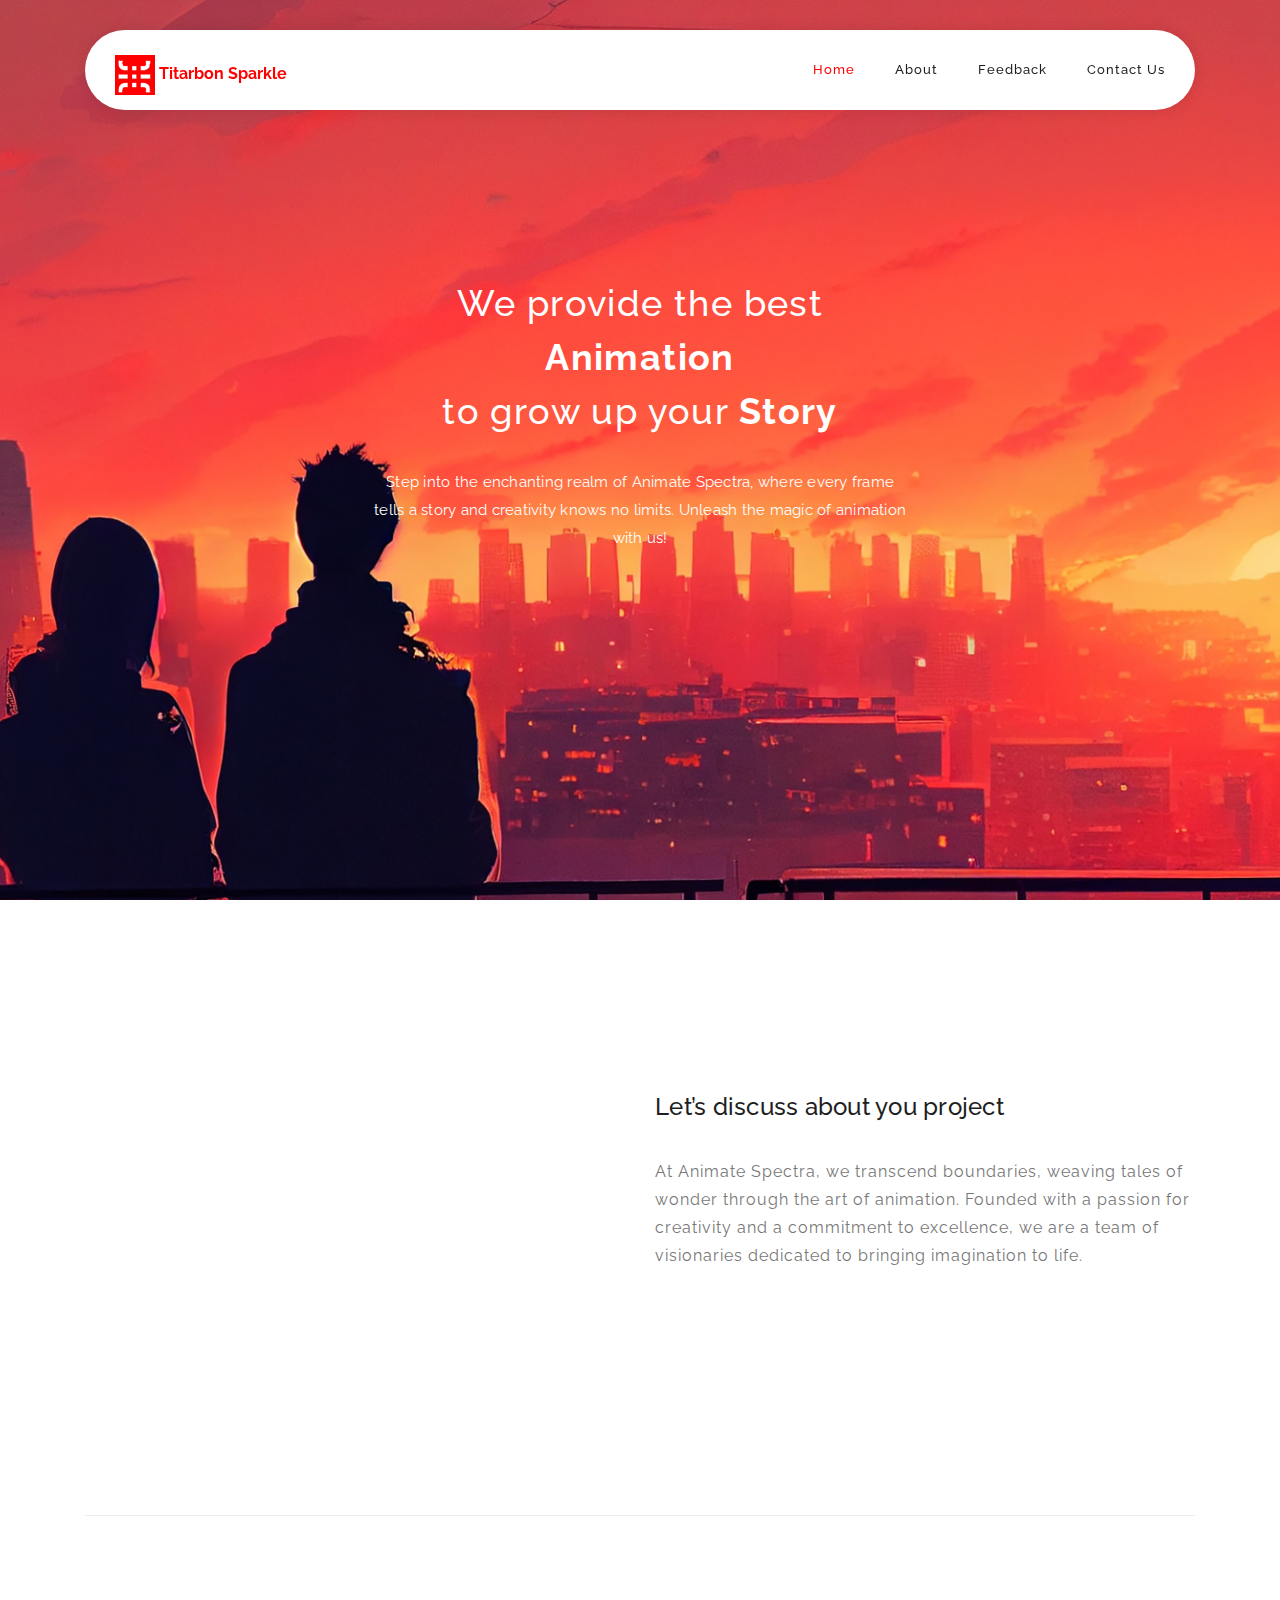
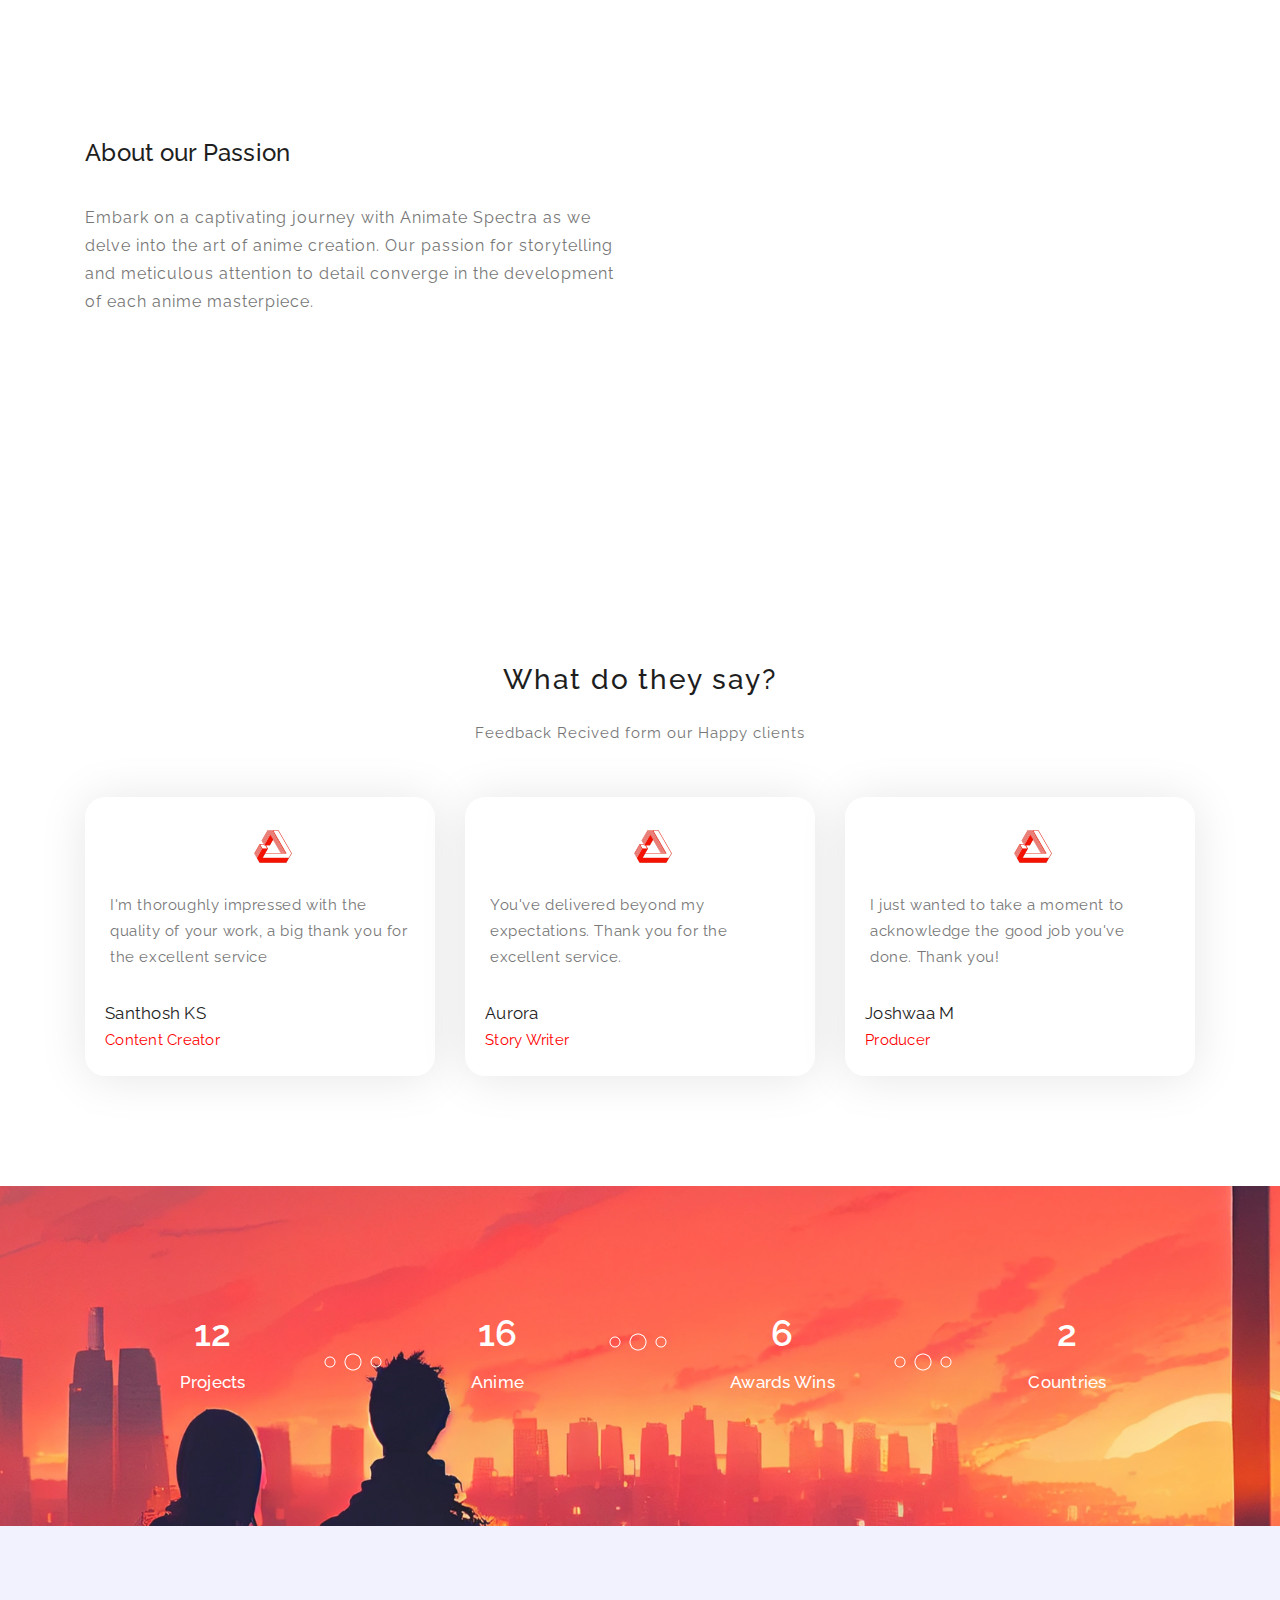
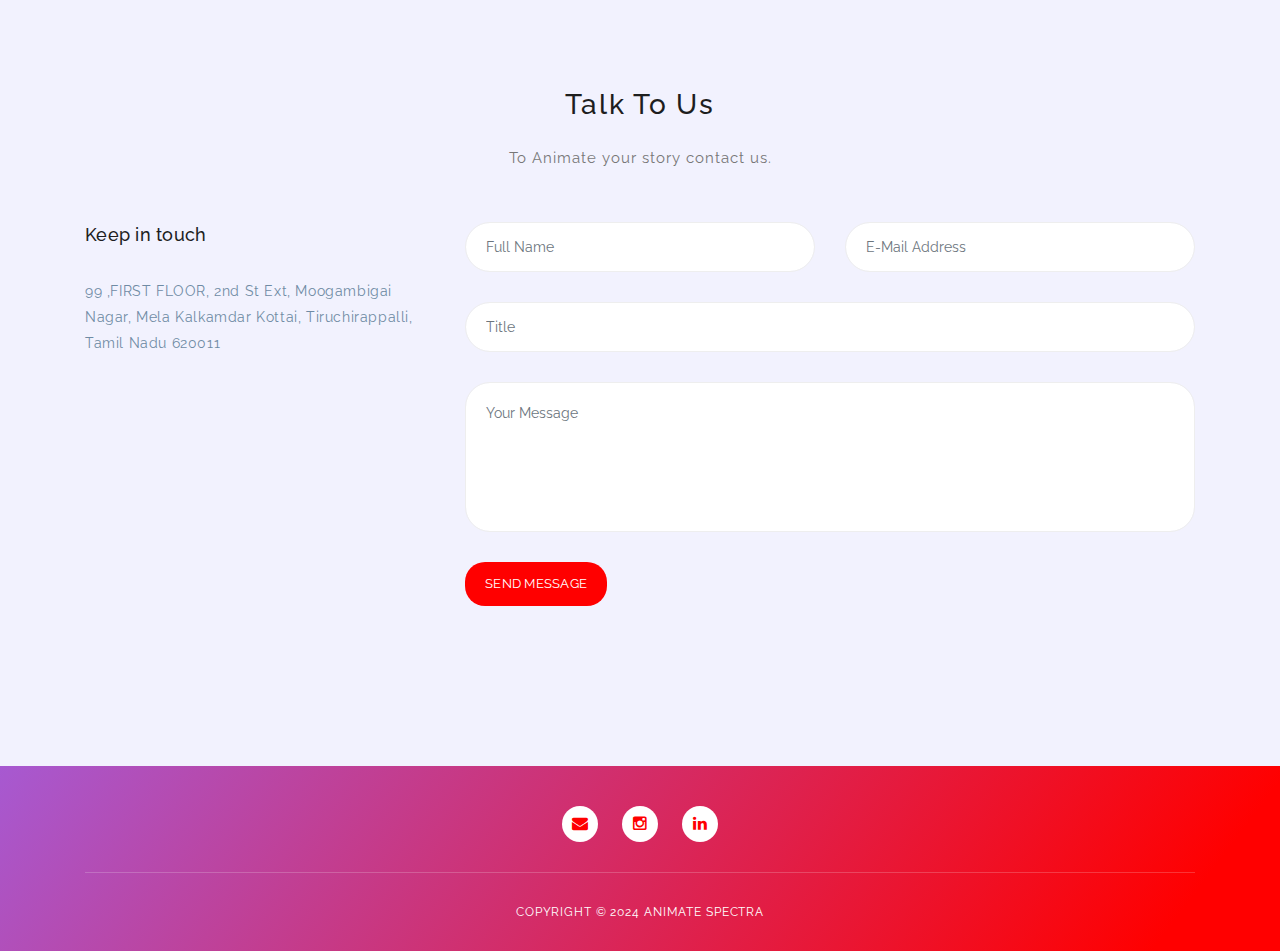
<file: sites/animespetra/index.html>
<!DOCTYPE html>
<html lang="en">

  <head>

    <meta charset="utf-8">
    <meta name="viewport" content="width=device-width, initial-scale=1, shrink-to-fit=no">
    <meta name="description" content="">
    <meta name="author" content="">
    <link href="https://fonts.googleapis.com/css?family=Raleway:100,300,400,500,700,900" rel="stylesheet">
    <link rel="shortcut icon" href="./img/fav.png" type="image/x-icon">
    <title>Animate Spectra</title>
<!--
SOFTY PINKO
https://templatemo.com/tm-535-softy-pinko
-->

    <!-- Additional CSS Files -->
    <link rel="stylesheet" type="text/css" href="assets/css/bootstrap.min.css">

    <link rel="stylesheet" type="text/css" href="assets/css/font-awesome.css">

    <link rel="stylesheet" href="assets/css/templatemo-softy-pinko.css">

    </head>
    
    <body>
    
    <!-- ***** Preloader Start ***** -->
    <div id="preloader">
        <div class="jumper">
            <div></div>
            <div></div>
            <div></div>
        </div>
    </div>  
    <!-- ***** Preloader End ***** -->
    
    
    <!-- ***** Header Area Start ***** -->
    <header class="header-area header-sticky">
        <div class="container">
            <div class="row">
                <div class="col-12">
                    <nav class="main-nav">
                        <!-- ***** Logo Start ***** -->
                        <a href="#" class="logo" style=" color: red; font-weight: bolder; margin-bottom: 10px;" >
                            <img src="./img/fav.png" height="40" style="background-color: red; padding: 1px;" alt="ANIMATE SPECTRA"/>
                            Titarbon Sparkle
                        </a>
                        <!-- ***** Logo End ***** -->
                        <!-- ***** Menu Start ***** -->
                        <ul class="nav">
                            <li><a href="#welcome" class="active">Home</a></li>
                            <li><a href="#features">About</a></li>
                            <!-- <li><a href="#work-process">Work Process</a></li> -->
                            <li><a href="#testimonials">Feedback</a></li>
                            <!-- <li><a href="#pricing-plans">Pricing Tables</a></li> -->
                            <!-- <li><a href="#blog">Blog Entries</a></li> -->
                            <li><a href="#contact-us">Contact Us</a></li>
                        </ul>
                        <a class='menu-trigger'>
                            <span>Menu</span>
                        </a>
                        <!-- ***** Menu End ***** -->
                    </nav>
                </div>
            </div>
        </div>
    </header>
    <!-- ***** Header Area End ***** -->

    <!-- ***** Welcome Area Start ***** -->
    <div class="welcome-area" id="welcome">

        <!-- ***** Header Text Start ***** -->
        <div class="header-text">
            <div class="container">
                <div class="row">
                    <div class="offset-xl-3 col-xl-6 offset-lg-2 col-lg-8 col-md-12 col-sm-12">
                        <h1>We provide the best <strong>Animation</strong><br>to grow up your <strong>Story</strong></h1>
                        <p>Step into the enchanting realm of Animate Spectra, where every frame tells a story and creativity knows no limits. Unleash the magic of animation with us!</p>
                        <!-- <a href="#features" class="main-button-slider">Discover More</a> -->
                    </div>
                </div>
            </div>
        </div>
        <!-- ***** Header Text End ***** -->
    </div>
    <!-- ***** Welcome Area End ***** -->

    <!-- ***** Features Small Start ***** -->
    
    <!-- ***** Features Small End ***** -->

    <!-- ***** Features Big Item Start ***** -->
    <section class="section padding-top-70 padding-bottom-0" id="features">
        <div class="container">
            <div class="row">
                <div class="col-lg-5 col-md-12 col-sm-12 align-self-center" data-scroll-reveal="enter left move 30px over 0.6s after 0.4s">
                    <img src="assets/images/img/2 .jpeg" class="rounded img-fluid d-block mx-auto" alt="App">
                </div>
                <div class="col-lg-1"></div>
                <div class="col-lg-6 col-md-12 col-sm-12 align-self-center mobile-top-fix">
                    <div class="left-heading">
                        <h2 class="section-title">Let’s discuss about you project</h2>
                    </div>
                    <div class="left-text">
                        <p>At Animate Spectra, we transcend boundaries, weaving tales of wonder through the art of animation. Founded with a passion for creativity and a commitment to excellence, we are a team of visionaries dedicated to bringing imagination to life.</p>
                    </div>
                </div>
            </div>
            <div class="row">
                <div class="col-lg-12">
                    <div class="hr"></div>
                </div>
            </div>
        </div>
    </section>
    <!-- ***** Features Big Item End ***** -->

    <!-- ***** Features Big Item Start ***** -->
    <section class="section padding-bottom-100">
        <div class="container">
            <div class="row">
                <div class="col-lg-6 col-md-12 col-sm-12 align-self-center mobile-bottom-fix">
                    <div class="left-heading">
                        <h2 class="section-title">About our Passion</h2>
                    </div>
                    <div class="left-text">
                        <p>Embark on a captivating journey with Animate Spectra as we delve into the art of anime creation. Our passion for storytelling and meticulous attention to detail converge in the development of each anime masterpiece.</p>
                    </div>
                </div>
                <div class="col-lg-1"></div>
                <div class="col-lg-5 col-md-12 col-sm-12 align-self-center mobile-bottom-fix-big" data-scroll-reveal="enter right move 30px over 0.6s after 0.4s">
                    <img src="assets/images/img/1.jpeg" class="rounded img-fluid d-block mx-auto" alt="App">
                </div>
            </div>
        </div>
    </section>
    <!-- ***** Features Big Item End ***** -->

  
    <!-- ***** Testimonials Start ***** -->
    <section class="section" id="testimonials">
        <div class="container">
            <!-- ***** Section Title Start ***** -->
            <div class="row">
                <div class="col-lg-12">
                    <div class="center-heading">
                        <h2 class="section-title">What do they say?</h2>
                    </div>
                </div>
                <div class="offset-lg-3 col-lg-6">
                    <div class="center-text">
                        <p>Feedback Recived form our Happy clients</p>
                    </div>
                </div>
            </div>
            <!-- ***** Section Title End ***** -->

            <div class="row">
                <!-- ***** Testimonials Item Start ***** -->
                <div class="col-lg-4 col-md-6 col-sm-12">
                    <div class="team-item">
                        <div class="team-content">
                            <i><img src="assets/images/img/fav.jpg" width="40" alt=""></i>
                            <p>I'm thoroughly impressed with the quality of your work, a big thank you for the excellent service</p>
                            <div class="team-info">
                                <h3 class="user-name">Santhosh KS</h3>
                                <span>Content Creator</span>
                            </div>
                        </div>
                    </div>
                </div>
                <!-- ***** Testimonials Item End ***** -->
                
                <!-- ***** Testimonials Item Start ***** -->
                <div class="col-lg-4 col-md-6 col-sm-12">
                    <div class="team-item">
                        <div class="team-content">
                            <i><img src="assets/images/img/fav.jpg" width="40" alt=""></i>
                            <p>You've delivered beyond my expectations. Thank you for the excellent service.</p>
                            <div class="team-info">
                                <h3 class="user-name">Aurora</h3>
                                <span>Story Writer</span>
                            </div>
                        </div>
                    </div>
                </div>
                <!-- ***** Testimonials Item End ***** -->
                
                <!-- ***** Testimonials Item Start ***** -->
                <div class="col-lg-4 col-md-6 col-sm-12">
                    <div class="team-item">
                        <div class="team-content">
                            <i><img src="assets/images/img/fav.jpg" width="40" alt=""></i>
                            <p>I just wanted to take a moment to acknowledge the good job you've done. Thank you!</p>
                            <div class="team-info">
                                <h3 class="user-name">Joshwaa M</h3>
                                <span>Producer</span>
                            </div>
                        </div>
                    </div>
                </div>
                <!-- ***** Testimonials Item End ***** -->
            </div>
        </div>
    </section>
    <!-- ***** Testimonials End ***** -->

    <!-- ***** Pricing Plans Start ***** -->
    <!-- <section class="section colored" id="pricing-plans">
        <div class="container">
            <div class="row">
                <div class="col-lg-12">
                    <div class="center-heading">
                        <h2 class="section-title">Pricing Plans</h2>
                    </div>
                </div>
                <div class="offset-lg-3 col-lg-6">
                    <div class="center-text">
                        <p>Donec vulputate urna sed rutrum venenatis. Cras consequat magna quis arcu elementum, quis congue risus volutpat.</p>
                    </div>
                </div>
            </div>
           
            <div class="row">
                <div class="col-lg-4 col-md-6 col-sm-12" data-scroll-reveal="enter bottom move 50px over 0.6s after 0.2s">
                    <div class="pricing-item">
                        <div class="pricing-header">
                            <h3 class="pricing-title">Starter</h3>
                        </div>
                        <div class="pricing-body">
                            <div class="price-wrapper">
                                <span class="currency">$</span>
                                <span class="price">14.50</span>
                                <span class="period">monthly</span>
                            </div>
                            <ul class="list">
                                <li class="active">60 GB space</li>
                                <li class="active">600 GB transfer</li>
                                <li class="active">Pro Design Panel</li>
                                <li>15-minute support</li>
                                <li>Unlimited Emails</li>
                                <li>24/7 Security</li>
                            </ul>
                        </div>
                        <div class="pricing-footer">
                            <a href="#" class="main-button">Purchase Now</a>
                        </div>
                    </div>
                </div>
                <div class="col-lg-4 col-md-6 col-sm-12" data-scroll-reveal="enter bottom move 50px over 0.6s after 0.4s">
                    <div class="pricing-item active">
                        <div class="pricing-header">
                            <h3 class="pricing-title">Premium</h3>
                        </div>
                        <div class="pricing-body">
                            <div class="price-wrapper">
                                <span class="currency">$</span>
                                <span class="price">21.50</span>
                                <span class="period">monthly</span>
                            </div>
                            <ul class="list">
                                <li class="active">120 GB space</li>
                                <li class="active">1200 GB transfer</li>
                                <li class="active">Pro Design Panel</li>
                                <li class="active">15-minute support</li>
                                <li>Unlimited Emails</li>
                                <li>24/7 Security</li>
                            </ul>
                        </div>
                        <div class="pricing-footer">
                            <a href="#" class="main-button">Purchase Now</a>
                        </div>
                    </div>
                </div>
                <div class="col-lg-4 col-md-6 col-sm-12" data-scroll-reveal="enter bottom move 50px over 0.6s after 0.6s">
                    <div class="pricing-item">
                        <div class="pricing-header">
                            <h3 class="pricing-title">Advanced</h3>
                        </div>
                        <div class="pricing-body">
                            <div class="price-wrapper">
                                <span class="currency">$</span>
                                <span class="price">42.00</span>
                                <span class="period">monthly</span>
                            </div>
                            <ul class="list">
                                <li class="active">250 GB space</li>
                                <li class="active">5000 GB transfer</li>
                                <li class="active">Pro Design Panel</li>
                                <li class="active">15-minute support</li>
                                <li class="active">Unlimited Emails</li>
                                <li class="active">24/7 Security</li>
                            </ul>
                        </div>
                        <div class="pricing-footer">
                            <a href="#" class="main-button">Purchase Now</a>
                        </div>
                    </div>
                </div>
            </div>
        </div>
    </section> -->

    <!-- ***** Counter Parallax Start ***** -->
    <section class="counter">
        <div class="content">
            <div class="container">
                <div class="row">
                    <div class="col-lg-3 col-md-6 col-sm-12">
                        <div class="count-item decoration-bottom">
                            <strong>12</strong>
                            <span>Projects</span>
                        </div>
                    </div>
                    <div class="col-lg-3 col-md-6 col-sm-12">
                        <div class="count-item decoration-top">
                            <strong>16</strong>
                            <span>Anime</span>
                        </div>
                    </div>
                    <div class="col-lg-3 col-md-6 col-sm-12">
                        <div class="count-item decoration-bottom">
                            <strong>6</strong>
                            <span>Awards Wins</span>
                        </div>
                    </div>
                    <div class="col-lg-3 col-md-6 col-sm-12">
                        <div class="count-item">
                            <strong>2</strong>
                            <span>Countries</span>
                        </div>
                    </div>
                </div>
            </div>
        </div>
    </section>
    <!-- ***** Counter Parallax End ***** -->   
<!-- 
    <section class="section" id="blog">
        <div class="container">
            <div class="row">
                <div class="col-lg-12">
                    <div class="center-heading">
                        <h2 class="section-title">Blog Entries</h2>
                    </div>
                </div>
                <div class="offset-lg-3 col-lg-6">
                    <div class="center-text">
                        <p>Integer molestie aliquam gravida. Nullam nec arcu finibus, imperdiet nulla vitae, placerat nibh. Cras maximus venenatis molestie.</p>
                    </div>
                </div>
            </div>
        
            <div class="row">
                <div class="col-lg-4 col-md-6 col-sm-12">
                    <div class="blog-post-thumb">
                        <div class="img">
                            <img src="assets/images/blog-item-01.png" alt="">
                        </div>
                        <div class="blog-content">
                            <h3>
                                <a href="#">Vivamus ac vehicula dui</a>
                            </h3>
                            <div class="text">
                               Cras aliquet ligula dui, vitae fermentum velit tincidunt id. Praesent eu finibus nunc. Nulla in sagittis eros. Aliquam egestas augue.
                            </div>
                            <a href="#" class="main-button">Read More</a>
                        </div>
                    </div>
                </div>
                <div class="col-lg-4 col-md-6 col-sm-12">
                    <div class="blog-post-thumb">
                        <div class="img">
                            <img src="assets/images/blog-item-02.png" alt="">
                        </div>
                        <div class="blog-content">
                            <h3>
                                <a href="#">Phasellus convallis augue</a>
                            </h3>
                            <div class="text">
                                Aliquam commodo ornare nisl, et scelerisque nisl dignissim ac. Vestibulum finibus urna ut velit venenatis, vel ultrices sapien mattis.
                            </div>
                            <a href="#" class="main-button">Read More</a>
                        </div>
                    </div>
                </div>
                <div class="col-lg-4 col-md-6 col-sm-12">
                    <div class="blog-post-thumb">
                        <div class="img">
                            <img src="assets/images/blog-item-03.png" alt="">
                        </div>
                        <div class="blog-content">
                            <h3>
                                <a href="#">Nam gravida purus non</a>
                            </h3>
                            <div class="text">
                                Maecenas eu erat vitae dui convallis consequat vel gravida nulla. Vestibulum finibus euismod odio, ut tempus enim varius eu.
                            </div>
                            <a href="#" class="main-button">Read More</a>
                        </div>
                    </div>
                </div>
            </div>
        </div>
    </section>
     -->
    <!-- ***** Contact Us Start ***** -->
    <section class="section colored" id="contact-us">
        <div class="container">
            <!-- ***** Section Title Start ***** -->
            <div class="row">
                <div class="col-lg-12">
                    <div class="center-heading">
                        <h2 class="section-title">Talk To Us</h2>
                    </div>
                </div>
                <div class="offset-lg-3 col-lg-6">
                    <div class="center-text">
                        <p>To Animate your story contact us.</p>
                    </div>
                </div>
            </div>
            <!-- ***** Section Title End ***** -->

            <div class="row">
                <!-- ***** Contact Text Start ***** -->
                <div class="col-lg-4 col-md-6 col-sm-12">
                    <h5 class="margin-bottom-30">Keep in touch</h5>
                    <div class="contact-text">
                        <p>99 ,FIRST FLOOR, 2nd St Ext, Moogambigai Nagar, Mela Kalkamdar Kottai, Tiruchirappalli, Tamil Nadu 620011
                        </p>
                    </div>
                </div>
                <!-- ***** Contact Text End ***** -->

                <!-- ***** Contact Form Start ***** -->
                <div class="col-lg-8 col-md-6 col-sm-12">
                    <div class="contact-form">
                        <form id="contact" action="https://formspree.io/f/xrgngdwg"
                        method="POST" >
 
                          <div class="row">
                            <div class="col-lg-6 col-md-12 col-sm-12">
                              <fieldset>
                                <input name="name" type="text" class="form-control" id="name" placeholder="Full Name" required="">
                              </fieldset>
                            </div>
                            <div class="col-lg-6 col-md-12 col-sm-12">
                              <fieldset>
                                <input name="email" type="email" class="form-control" id="email" placeholder="E-Mail Address" required="">
                              </fieldset>
                            </div>
                            <div class="col-lg-12 col-md-12 col-sm-12">
                                <fieldset>
                                  <input name="title" class="form-control" id="title" placeholder="Title" required="">
                                </fieldset>
                              </div>
                            <div class="col-lg-12">
                              <fieldset>
                                <textarea name="message" rows="6" class="form-control" id="message" placeholder="Your Message" required=""></textarea>
                              </fieldset>
                            </div>
                            <div class="col-lg-12">
                              <fieldset>
                                <button type="submit" id="form-submit" class="main-button">Send Message</button>
                              </fieldset>
                            </div>
                          </div>
                        </form>
                    </div>
                </div>
                <!-- ***** Contact Form End ***** -->
            </div>
        </div>
    </section>
    <!-- ***** Contact Us End ***** -->
    
    <!-- ***** Footer Start ***** -->
    <footer>
        <div class="container">
            <div class="row">
                <div class="col-lg-12 col-md-12 col-sm-12">
                    <ul class="social">
                        <li><a href="https://mail.google.com/mail/u/0/?fs=1&tf=cm&source=mailto&to=animatespectra@visveswarantechnology.co.in" style="color: red;"><i class="fa fa-envelope"></i></a></li>
                        <li><a href="https://www.instagram.com/visveswaran_technology/?hl=en" style="color: red;"><i class="fa fa-instagram"></i></a></li>
                        <li><a href="https://www.linkedin.com/in/visveswaran-a-537069224/?originalSubdomain=in" style="color: red;"><i class="fa fa-linkedin"></i></a></li>
                        <!-- <li><a href="#"><i class="fa fa-rss"></i></a></li> -->
                        <!-- <li><a href="#"><i class="fa fa-dribbble"></i></a></li> -->
                    </ul>
                </div>
            </div>
            <div class="row">
                <div class="col-lg-12">
                    <p class="copyright">Copyright &copy; 2024 Animate Spectra</p>
                </div>
            </div>
        </div>
    </footer>
    
    <!-- jQuery -->
    <script src="assets/js/jquery-2.1.0.min.js"></script>

    <!-- Bootstrap -->
    <script src="assets/js/popper.js"></script>
    <script src="assets/js/bootstrap.min.js"></script>

    <!-- Plugins -->
    <script src="assets/js/scrollreveal.min.js"></script>
    <script src="assets/js/waypoints.min.js"></script>
    <script src="assets/js/jquery.counterup.min.js"></script>
    <script src="assets/js/imgfix.min.js"></script> 
    
    <!-- Global Init -->
    <script src="assets/js/custom.js"></script>

    <script src="https://formspree.io/js/formbutton-v1.min.js" defer></script>


  </body>
</html>
</file>
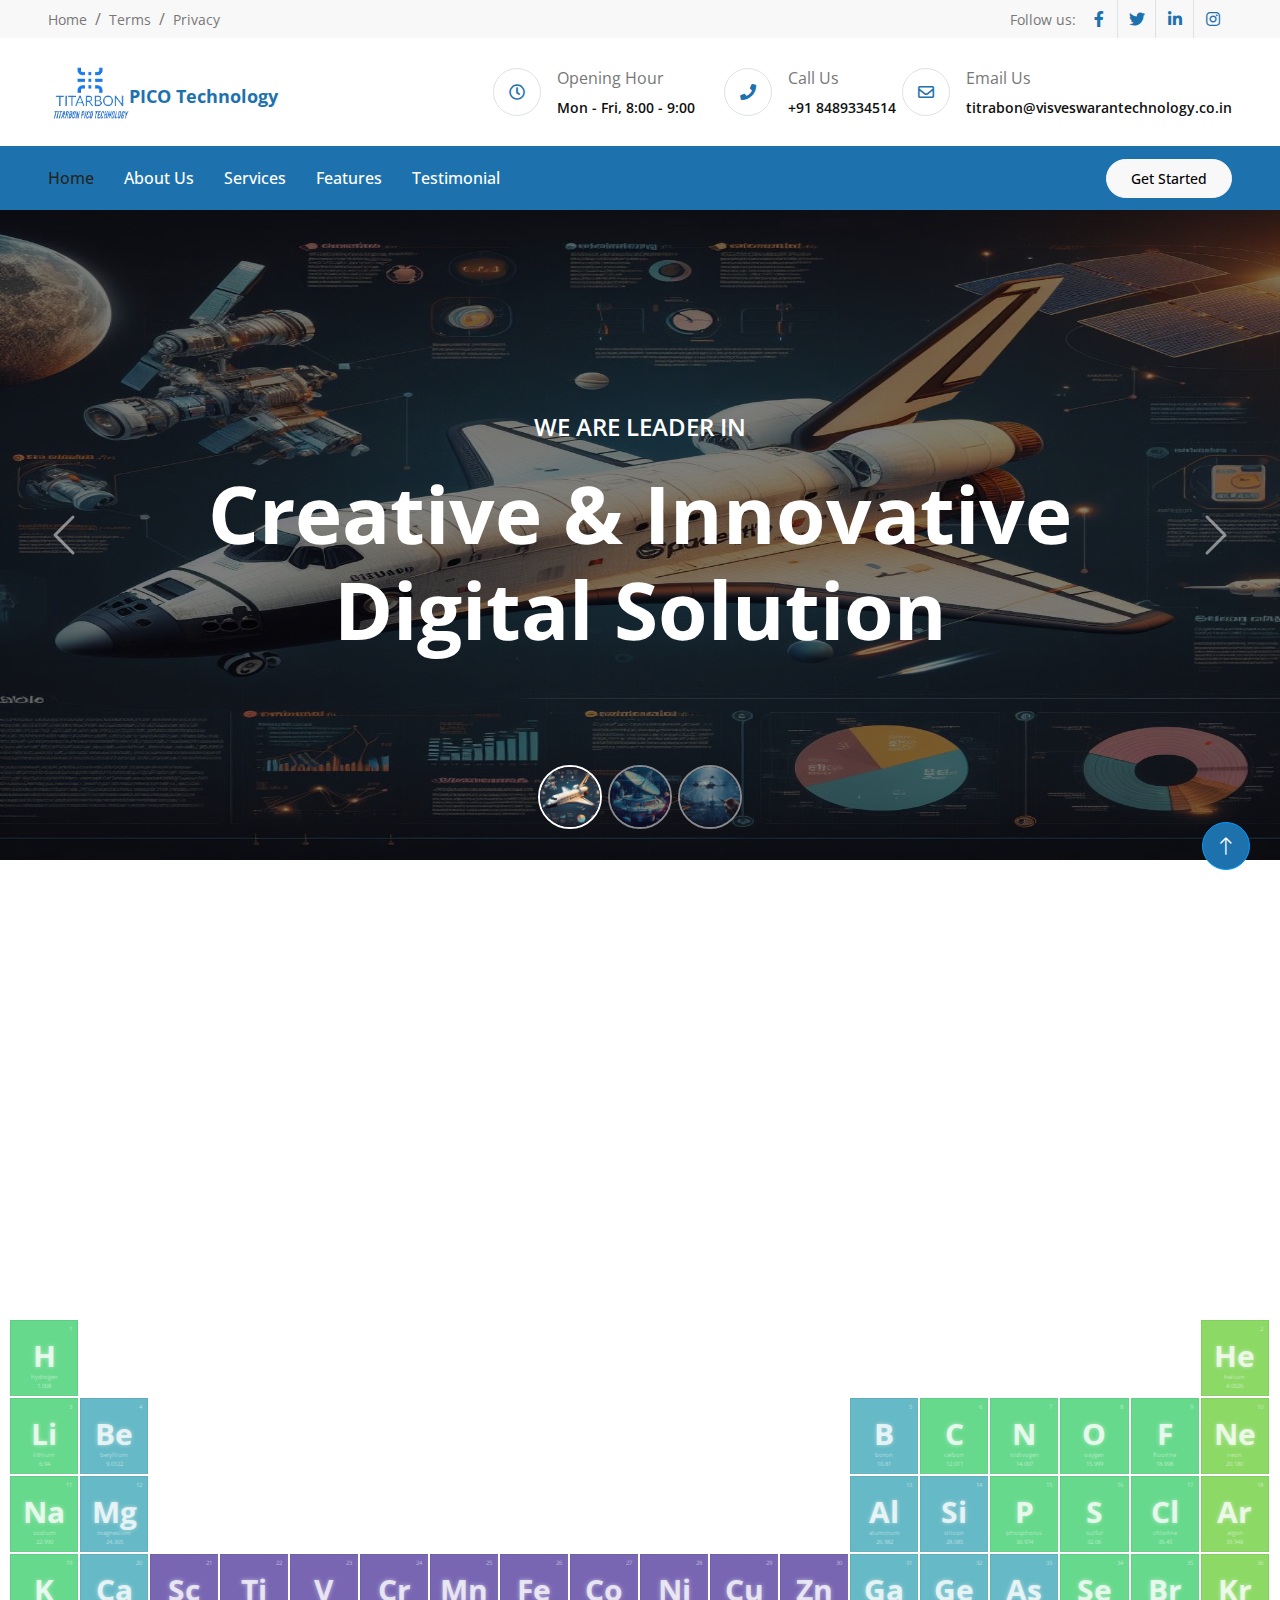
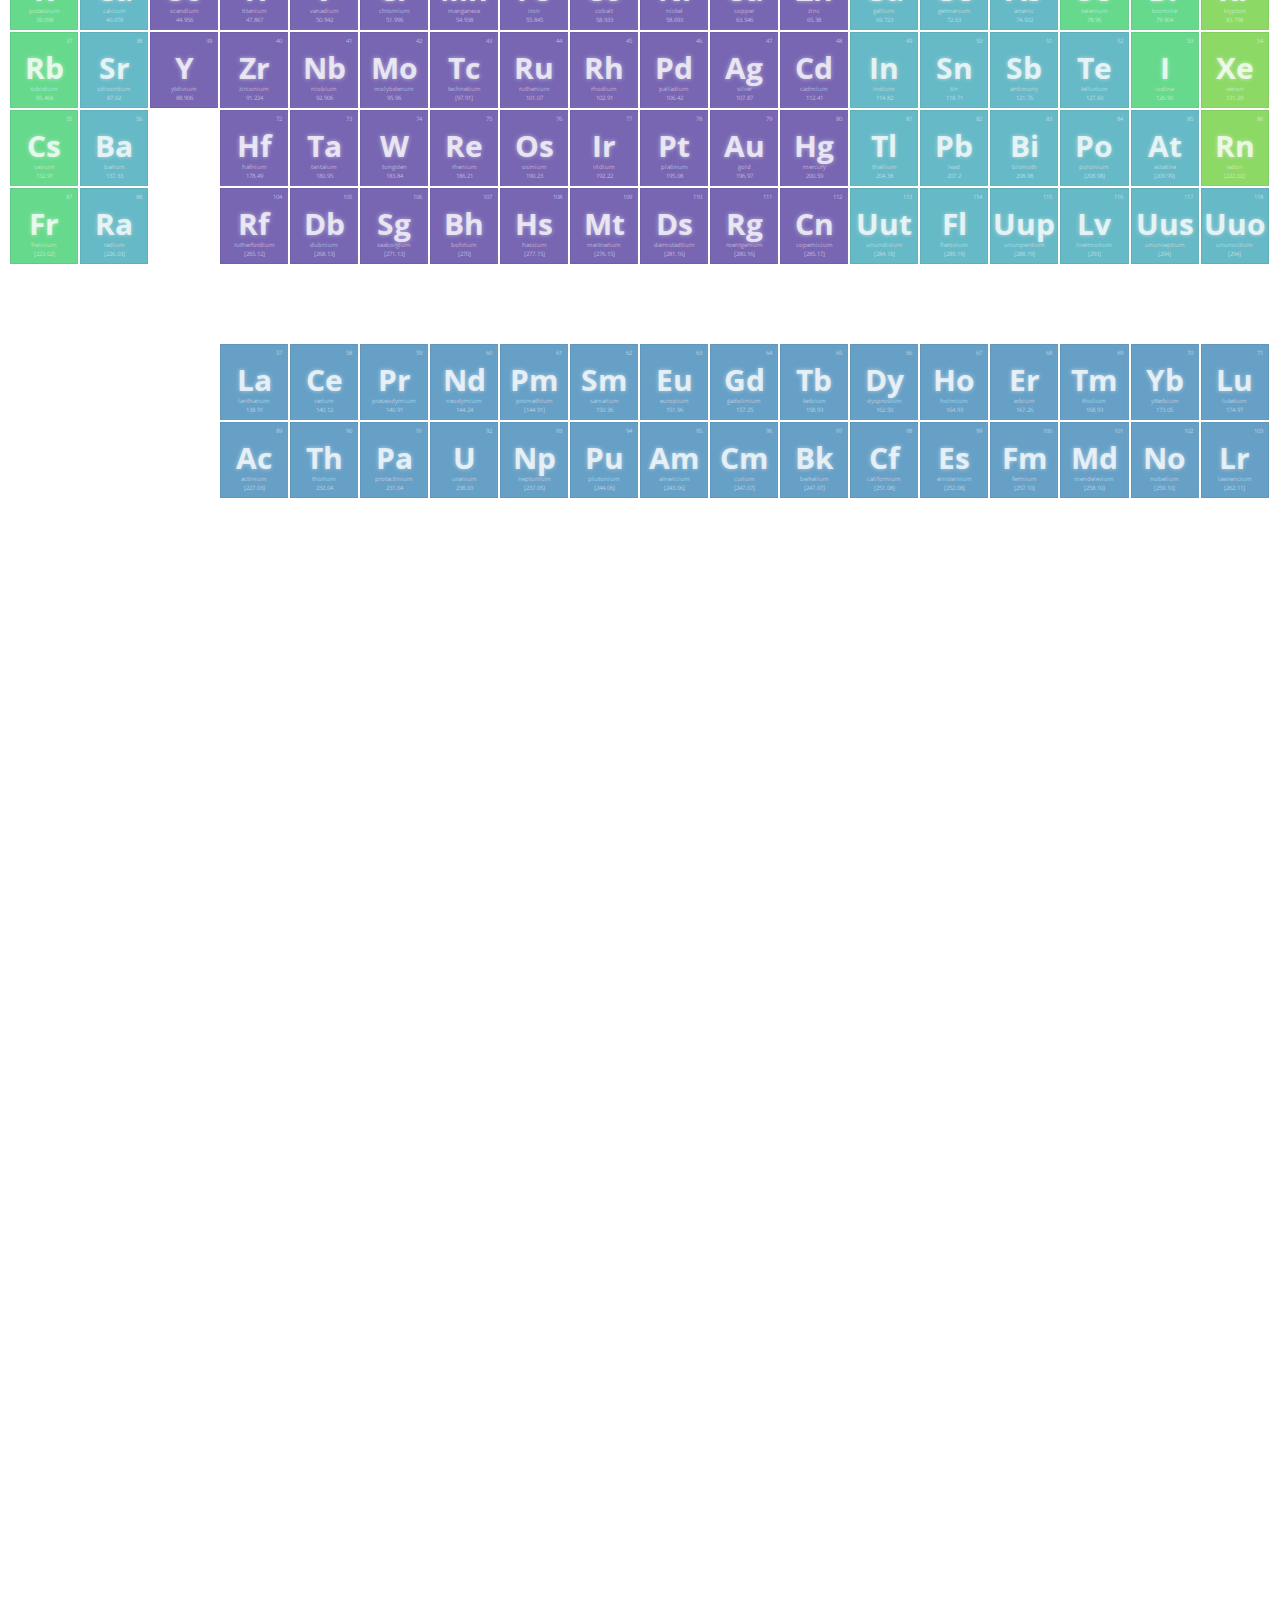
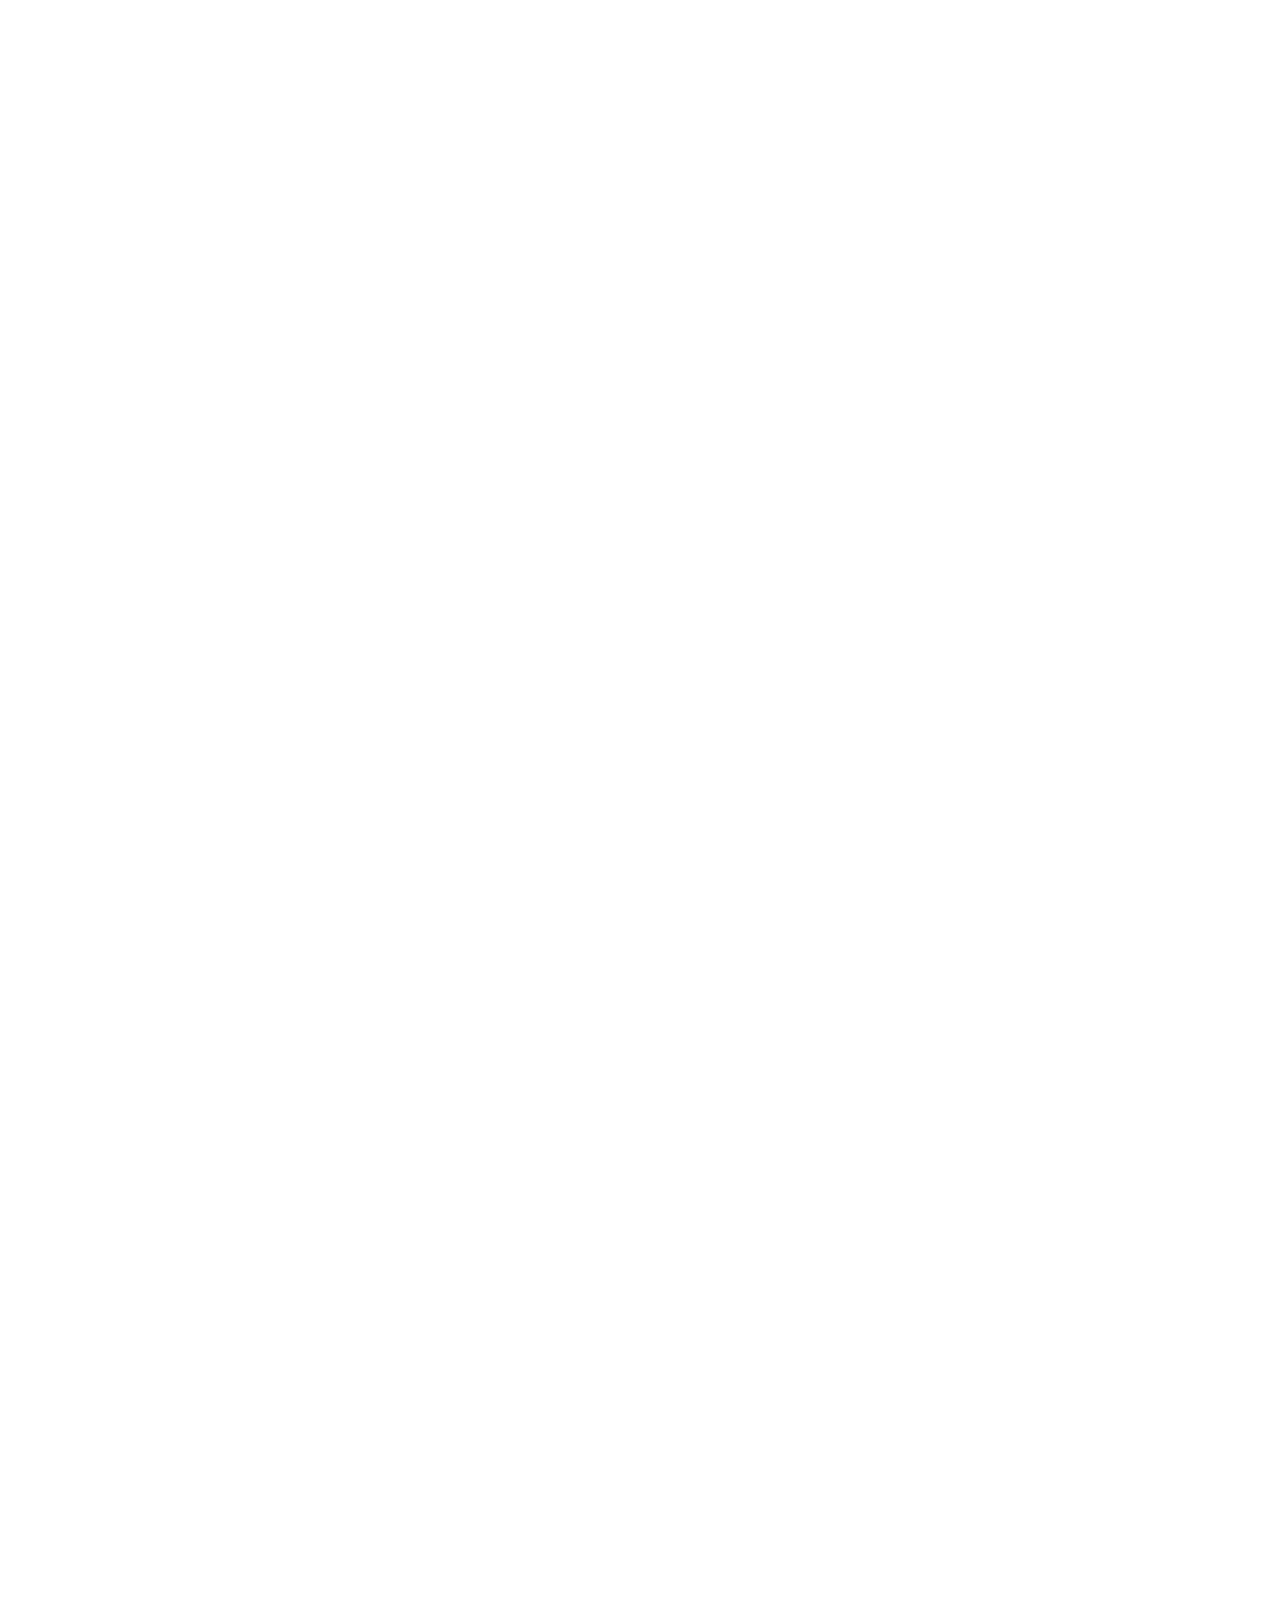
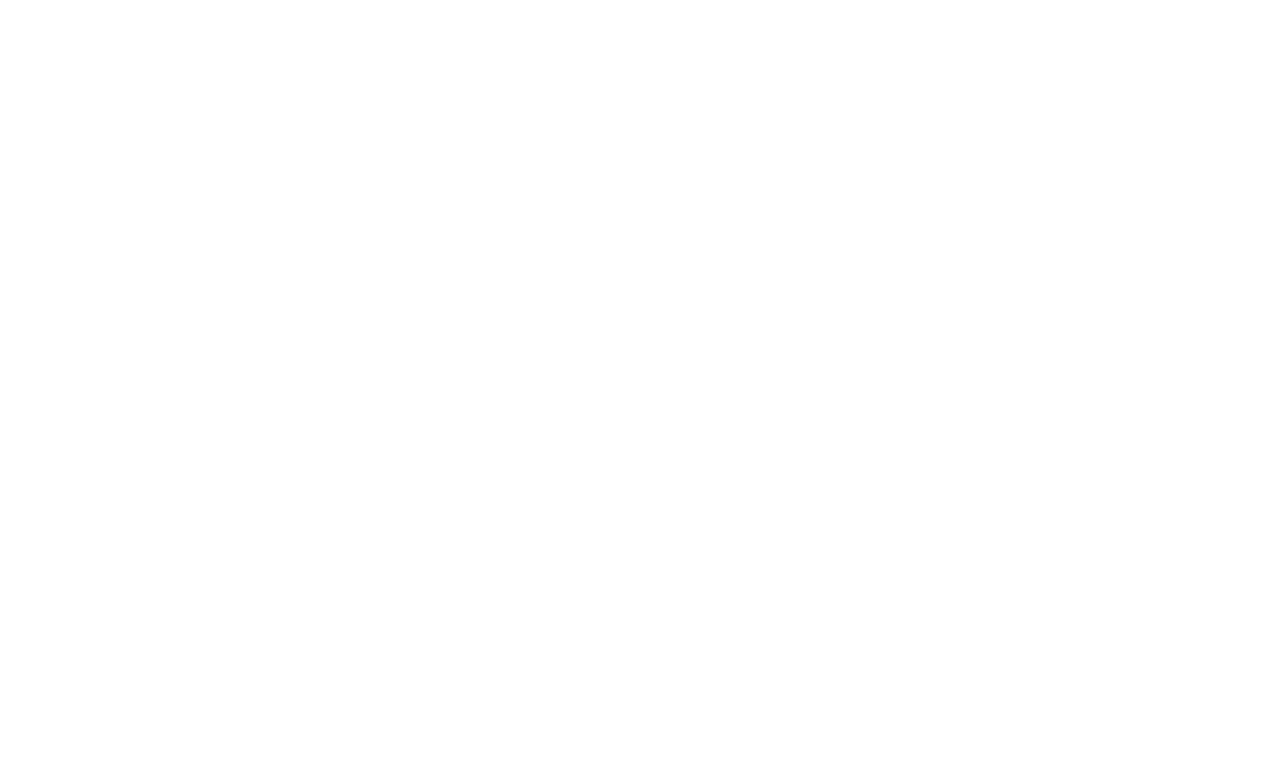
<file: sites/teraborn/index.html>
<!DOCTYPE html>
<html lang="en">

<head>
    <meta charset="utf-8">
    <title>Titrabon Industry</title>
    <meta content="width=device-width, initial-scale=1.0" name="viewport">
    <meta content="" name="keywords">
    <meta content="" name="description">

    <!-- Favicon -->
    <link href="./img/fav.png" rel="icon">

    <!-- Google Web Fonts -->
    <link rel="preconnect" href="https://fonts.googleapis.com">
    <link rel="preconnect" href="https://fonts.gstatic.com" crossorigin>
    <link href="https://fonts.googleapis.com/css2?family=Open+Sans:wght@400;500;600;700&display=swap" rel="stylesheet">

    <!-- Icon Font Stylesheet -->
    <link href="https://cdnjs.cloudflare.com/ajax/libs/font-awesome/5.10.0/css/all.min.css" rel="stylesheet">
    <link href="https://cdn.jsdelivr.net/npm/bootstrap-icons@1.4.1/font/bootstrap-icons.css" rel="stylesheet">

    <!-- Libraries Stylesheet -->
    <link href="lib/animate/animate.min.css" rel="stylesheet">
    <link href="lib/owlcarousel/assets/owl.carousel.min.css" rel="stylesheet">
    <link href="lib/lightbox/css/lightbox.min.css" rel="stylesheet">

    <!-- Customized Bootstrap Stylesheet -->
    <link href="css/bootstrap.min.css" rel="stylesheet">
    <link rel="stylesheet" href="./css/table.css">

    <!-- Template Stylesheet -->
    <link href="css/style.css" rel="stylesheet">
    <!-- Google tag (gtag.js) -->
<script async src="https://www.googletagmanager.com/gtag/js?id=G-XRDE567FT6"></script>
<script>
  window.dataLayer = window.dataLayer || [];
  function gtag(){dataLayer.push(arguments);}
  gtag('js', new Date());

  gtag('config', 'G-XRDE567FT6');
</script>
</head>

<body>
    <!-- Spinner Start -->
    <div id="spinner"
        class="show bg-white position-fixed translate-middle w-100 vh-100 top-50 start-50 d-flex align-items-center justify-content-center">
        <div class="spinner-border position-relative text-primary" style="width: 6rem; height: 6rem;" role="status">
        </div>
        <i class="fa fa-satellite fa-2x text-primary position-absolute top-50 start-50 translate-middle"></i>
    </div>
    <!-- Spinner End -->


    <!-- Topbar Start -->
    <div class="container-fluid bg-light px-0 wow fadeIn" data-wow-delay="0.1s">
        <div class="row gx-0 align-items-center d-none d-lg-flex">
            <div class="col-lg-6 px-5 text-start">
                <ol class="breadcrumb mb-0">
                    <li class="breadcrumb-item"><a class="small text-secondary" href="">Home</a></li>
                    <li class="breadcrumb-item"><a class="small text-secondary"
                            href="https://www.termsandconditionsgenerator.com/live.php?token=FB60SX8SgDXYsfZxWfph9LyuVenPep0p">Terms</a>
                    </li>
                    <li class="breadcrumb-item"><a class="small text-secondary"
                            href="https://www.termsandconditionsgenerator.com/live.php?token=FB60SX8SgDXYsfZxWfph9LyuVenPep0p">Privacy</a>
                    </li>
                </ol>
            </div>
            <div class="col-lg-6 px-5 text-end">
                <small>Follow us:</small>
                <div class="h-100 d-inline-flex align-items-center">
                    <a class="btn-square text-primary border-end rounded-0" href=""><i
                            class="fab fa-facebook-f"></i></a>
                    <a class="btn-square text-primary border-end rounded-0" href=""><i class="fab fa-twitter"></i></a>
                    <a class="btn-square text-primary border-end rounded-0" href=""><i
                            class="fab fa-linkedin-in"></i></a>
                    <a class="btn-square text-primary pe-0" href="https://www.instagram.com/titarbon_industry/?hl=en"><i class="fab fa-instagram"></i></a>
                </div>
            </div>
        </div>
    </div>
    <!-- Topbar End -->


    <!-- Brand & Contact Start -->
    <div class="container-fluid py-4 px-5 wow fadeIn" data-wow-delay="0.1s">
        <div class="row align-items-center top-bar">
            <div class="col-lg-4 col-md-12 text-center text-lg-start">
                <a href="" class="navbar-brand m-0 p-0">
                    <h1 class="fw-bold text-primary m-0"><img src="./img/logo1.png" height="60px"
                            alt=""></i><small style="font-size: large;">PICO Technology</small></h1>
                    <!-- <img src="img/logo.png" alt="Logo"> -->
                </a>
            </div>
            <div class="col-lg-8 col-md-7 d-none d-lg-block">
                <div class="row">
                    <div class="col-4">
                        <div class="d-flex align-items-center justify-content-end">
                            <div class="flex-shrink-0 btn-lg-square border rounded-circle">
                                <i class="far fa-clock text-primary"></i>
                            </div>
                            <div class="ps-3">
                                <p class="mb-2">Opening Hour</p>
                                <h6 class="mb-0"><small>Mon - Fri, 8:00 - 9:00</small></h6>
                            </div>
                        </div>
                    </div>
                    <div class="col-3">
                        <div class="d-flex align-items-center justify-content-end">
                            <div class="flex-shrink-0 btn-lg-square border rounded-circle">
                                <i class="fa fa-phone text-primary"></i>
                            </div>
                            <div class="ps-3">
                                <p class="mb-2">Call Us</p>
                                <h6 class="mb-0"><small>+91 8489334514</small></h6>
                            </div>
                        </div>
                    </div>
                    <div class="col-5">
                        <div class="d-flex align-items-center justify-content-end">
                            <div class="flex-shrink-0 btn-lg-square border rounded-circle">
                                <i class="far fa-envelope text-primary"></i>
                            </div>
                            <div class="ps-3">
                                <p class="mb-2">Email Us</p>
                                <h6 class="mb-0"><small>titrabon@visveswarantechnology.co.in</small></h6>
                            </div>
                        </div>
                    </div>
                </div>
            </div>
        </div>
    </div>
    <!-- Brand & Contact End -->


    <!-- Navbar Start -->
    <nav class="navbar navbar-expand-lg bg-primary navbar-dark sticky-top py-lg-0 px-lg-5 wow fadeIn"
        data-wow-delay="0.1s">
        <a href="#" class="navbar-brand ms-3 d-lg-none">MENU</a>
        <button type="button" class="navbar-toggler me-3" data-bs-toggle="collapse" data-bs-target="#navbarCollapse">
            <span class="navbar-toggler-icon"></span>
        </button>
        <div class="collapse navbar-collapse" id="navbarCollapse">
            <div class="navbar-nav me-auto p-3 p-lg-0">
                <a href="#home" class="nav-item nav-link active">Home</a>
                <a href="#about" class="nav-item nav-link">About Us</a>
                <a href="#service" class="nav-item nav-link">Services</a>
                <!-- <a href="#project" class="nav-item nav-link">Projects</a> -->
                <a href="#feature" class="nav-item nav-link">Features</a>
                <!-- <a href="#team" class="nav-item nav-link">Our Team</a> -->
                <a href="#testimonial" class="nav-item nav-link">Testimonial</a>


            </div>
            <a href="#about" class="btn btn-sm btn-light rounded-pill py-2 px-4 d-none d-lg-block">Get Started</a>
        </div>
    </nav>
    <!-- Navbar End -->


    <!-- Carousel Start -->
    <div id="home" class="container-fluid p-0 mb-5 wow fadeIn" data-wow-delay="0.1s">
        <div id="header-carousel" class="carousel slide" data-bs-ride="carousel">
            <div class="carousel-indicators">
                <button type="button" data-bs-target="#header-carousel" data-bs-slide-to="0" class="active"
                    aria-current="true" aria-label="Slide 1">
                    <img class="img-fluid" src="img/carousel-1.jpeg" alt="Image">
                </button>
                <button type="button" data-bs-target="#header-carousel" data-bs-slide-to="1" aria-label="Slide 2">
                    <img class="img-fluid" src="img/carousel-2.jpeg" alt="Image">
                </button>
                <button type="button" data-bs-target="#header-carousel" data-bs-slide-to="2" aria-label="Slide 3">
                    <img class="img-fluid" src="img/carousel-3.jpeg" alt="Image">
                </button>
            </div>
            <div class="carousel-inner">
                <div class="carousel-item active">
                    <img class="w-100" src="img/carousel-1.jpeg" alt="Image">
                    <div class="carousel-caption">
                        <div class="p-3" style="max-width: 900px;">
                            <h4 class="text-white text-uppercase mb-4 animated zoomIn">We Are Leader In</h4>
                            <h1 class="display-1 text-white mb-0 animated zoomIn">Creative & Innovative Digital Solution
                            </h1>
                        </div>
                    </div>
                </div>
                <div class="carousel-item">
                    <img class="w-100" src="img/carousel-2.jpeg" alt="Image">
                    <div class="carousel-caption">
                        <div class="p-3" style="max-width: 900px;">
                            <h4 class="text-white text-uppercase mb-4 animated zoomIn">We Are</h4>
                            <h1 class="display-1 text-white mb-0 animated zoomIn">Innovative Digital Leaders.</h1>
                        </div>
                    </div>
                </div>
                <div class="carousel-item">
                    <img class="w-100" src="img/carousel-3.jpeg" alt="Image">
                    <div class="carousel-caption">
                        <div class="p-3" style="max-width: 900px;">
                            <h4 class="text-white text-uppercase mb-4 animated zoomIn">We Are Leader In</h4>
                            <h1 class="display-1 text-white mb-0 animated zoomIn">Pioneering Digital Solutions, Setting
                                New Standards</h1>
                        </div>
                    </div>
                </div>
            </div>
            <button class="carousel-control-prev" type="button" data-bs-target="#header-carousel" data-bs-slide="prev">
                <span class="carousel-control-prev-icon" aria-hidden="true"></span>
                <span class="visually-hidden">Previous</span>
            </button>
            <button class="carousel-control-next" type="button" data-bs-target="#header-carousel" data-bs-slide="next">
                <span class="carousel-control-next-icon" aria-hidden="true"></span>
                <span class="visually-hidden">Next</span>
            </button>
        </div>
    </div>
    <!-- Carousel End -->


    <!-- Facts Start -->
    <div class="container-xxl py-5">
        <div class="container">
            <div class="row g-4">
                <div class="col-lg-3 col-md-6 wow fadeInUp" data-wow-delay="0.1s">
                    <div class="fact-item bg-light rounded text-center h-100 p-5">
                        <i class="fa fa-certificate fa-4x text-primary mb-4"></i>
                        <h5 class="mb-3">Years Experience</h5>
                        <h1 class="display-5 mb-0" data-toggle="counter-up">13</h1>
                    </div>
                </div>
                <div class="col-lg-3 col-md-6 wow fadeInUp" data-wow-delay="0.3s">
                    <div class="fact-item bg-light rounded text-center h-100 p-5">
                        <i class="fa fa-users-cog fa-4x text-primary mb-4"></i>
                        <h5 class="mb-3">Team Members</h5>
                        <h1 class="display-5 mb-0" data-toggle="counter-up">8</h1>
                    </div>
                </div>
                <div class="col-lg-3 col-md-6 wow fadeInUp" data-wow-delay="0.5s">
                    <div class="fact-item bg-light rounded text-center h-100 p-5">
                        <i class="fa fa-users fa-4x text-primary mb-4"></i>
                        <h5 class="mb-3">Satisfied Clients</h5>
                        <h1 class="display-5 mb-0" data-toggle="counter-up">5</h1>
                    </div>
                </div>
                <div class="col-lg-3 col-md-6 wow fadeInUp" data-wow-delay="0.7s">
                    <div class="fact-item bg-light rounded text-center h-100 p-5">
                        <i class="fa fa-check fa-4x text-primary mb-4"></i>
                        <h5 class="mb-3">Projects Done</h5>
                        <h1 class="display-5 mb-0" data-toggle="counter-up">10</h1>
                    </div>
                </div>
            </div>
        </div>
    </div>
    <!-- Facts End -->
    <!-- periodic table -->
    <div class="periodic">
        <div class="periodic-row">
            <div class="cell">
                <div class="element">
                    <div class="at_num">1</div>
                    <div class="symbol">H</div>
                    <div class="at_details">hydrogen<br />1.008</div>
                </div>
            </div>
            <div class="cell"></div>
            <div class="cell"></div>
            <div class="cell"></div>
            <div class="cell"></div>
            <div class="cell"></div>
            <div class="cell"></div>
            <div class="cell"></div>
            <div class="cell"></div>
            <div class="cell"></div>
            <div class="cell"></div>
            <div class="cell"></div>
            <div class="cell"></div>
            <div class="cell"></div>
            <div class="cell"></div>
            <div class="cell"></div>
            <div class="cell"></div>
            <div class="cell">
                <div class="element">
                    <div class="at_num">2</div>
                    <div class="symbol">He</div>
                    <div class="at_details">helium<br />4.0026</div>
                </div>
            </div>
        </div>
        <div class="periodic-row">
            <div class="cell">
                <div class="element">
                    <div class="at_num">3</div>
                    <div class="symbol">Li</div>
                    <div class="at_details">lithium<br />6.94</div>
                </div>
            </div>
            <div class="cell">
                <div class="element">
                    <div class="at_num">4</div>
                    <div class="symbol">Be</div>
                    <div class="at_details">beryllium<br />9.0122</div>
                </div>
            </div>
            <div class="cell"></div>
            <div class="cell"></div>
            <div class="cell"></div>
            <div class="cell"></div>
            <div class="cell"></div>
            <div class="cell"></div>
            <div class="cell"></div>
            <div class="cell"></div>
            <div class="cell"></div>
            <div class="cell"></div>
            <div class="cell">
                <div class="element">
                    <div class="at_num">5</div>
                    <div class="symbol">B</div>
                    <div class="at_details">boron<br />10.81</div>
                </div>
            </div>
            <div class="cell">
                <div class="element">
                    <div class="at_num">6</div>
                    <div class="symbol">C</div>
                    <div class="at_details">carbon<br />12.011</div>
                </div>
            </div>
            <div class="cell">
                <div class="element">
                    <div class="at_num">7</div>
                    <div class="symbol">N</div>
                    <div class="at_details">nidivogen<br />14.007</div>
                </div>
            </div>
            <div class="cell">
                <div class="element">
                    <div class="at_num">8</div>
                    <div class="symbol">O</div>
                    <div class="at_details">oxygen<br />15.999</div>
                </div>
            </div>
            <div class="cell">
                <div class="element">
                    <div class="at_num">9</div>
                    <div class="symbol">F</div>
                    <div class="at_details">fluorine<br />18.998</div>
                </div>
            </div>
            <div class="cell">
                <div class="element">
                    <div class="at_num">10</div>
                    <div class="symbol">Ne</div>
                    <div class="at_details">neon<br />20.180</div>
                </div>
            </div>
        </div>
        <div class="periodic-row">
            <div class="cell">
                <div class="element">
                    <div class="at_num">11</div>
                    <div class="symbol">Na</div>
                    <div class="at_details">sodium<br />22.990</div>
                </div>
            </div>
            <div class="cell">
                <div class="element">
                    <div class="at_num">12</div>
                    <div class="symbol">Mg</div>
                    <div class="at_details">magnesium<br />24.305</div>
                </div>
            </div>
            <div class="cell"></div>
            <div class="cell"></div>
            <div class="cell"></div>
            <div class="cell"></div>
            <div class="cell"></div>
            <div class="cell"></div>
            <div class="cell"></div>
            <div class="cell"></div>
            <div class="cell"></div>
            <div class="cell"></div>
            <div class="cell">
                <div class="element">
                    <div class="at_num">13</div>
                    <div class="symbol">Al</div>
                    <div class="at_details">aluminum<br />26.982</div>
                </div>
            </div>
            <div class="cell">
                <div class="element">
                    <div class="at_num">14</div>
                    <div class="symbol">Si</div>
                    <div class="at_details">silicon<br />28.085</div>
                </div>
            </div>
            <div class="cell">
                <div class="element">
                    <div class="at_num">15</div>
                    <div class="symbol">P</div>
                    <div class="at_details">phosphorus<br />30.974</div>
                </div>
            </div>
            <div class="cell">
                <div class="element">
                    <div class="at_num">16</div>
                    <div class="symbol">S</div>
                    <div class="at_details">sulfur<br />32.06</div>
                </div>
            </div>
            <div class="cell">
                <div class="element">
                    <div class="at_num">17</div>
                    <div class="symbol">Cl</div>
                    <div class="at_details">chlorine<br />35.45</div>
                </div>
            </div>
            <div class="cell">
                <div class="element">
                    <div class="at_num">18</div>
                    <div class="symbol">Ar</div>
                    <div class="at_details">argon<br />39.948</div>
                </div>
            </div>
        </div>
        <div class="periodic-row">
            <div class="cell">
                <div class="element">
                    <div class="at_num">19</div>
                    <div class="symbol">K</div>
                    <div class="at_details">potassium<br />39.098</div>
                </div>
            </div>
            <div class="cell">
                <div class="element">
                    <div class="at_num">20</div>
                    <div class="symbol">Ca</div>
                    <div class="at_details">calcium<br />40.078</div>
                </div>
            </div>
            <div class="cell">
                <div class="element">
                    <div class="at_num">21</div>
                    <div class="symbol">Sc</div>
                    <div class="at_details">scandium<br />44.956</div>
                </div>
            </div>
            <div class="cell">
                <div class="element">
                    <div class="at_num">22</div>
                    <div class="symbol">Ti</div>
                    <div class="at_details">titanium<br />47.867</div>
                </div>
            </div>
            <div class="cell">
                <div class="element">
                    <div class="at_num">23</div>
                    <div class="symbol">V</div>
                    <div class="at_details">vanadium<br />50.942</div>
                </div>
            </div>
            <div class="cell">
                <div class="element">
                    <div class="at_num">24</div>
                    <div class="symbol">Cr</div>
                    <div class="at_details">chromium<br />51.996</div>
                </div>
            </div>
            <div class="cell">
                <div class="element">
                    <div class="at_num">25</div>
                    <div class="symbol">Mn</div>
                    <div class="at_details">manganese<br />54.938</div>
                </div>
            </div>
            <div class="cell">
                <div class="element">
                    <div class="at_num">26</div>
                    <div class="symbol">Fe</div>
                    <div class="at_details">iron<br />55.845</div>
                </div>
            </div>
            <div class="cell">
                <div class="element">
                    <div class="at_num">27</div>
                    <div class="symbol">Co</div>
                    <div class="at_details">cobalt<br />58.933</div>
                </div>
            </div>
            <div class="cell">
                <div class="element">
                    <div class="at_num">28</div>
                    <div class="symbol">Ni</div>
                    <div class="at_details">nickel<br />58.693</div>
                </div>
            </div>
            <div class="cell">
                <div class="element">
                    <div class="at_num">29</div>
                    <div class="symbol">Cu</div>
                    <div class="at_details">copper<br />63.546</div>
                </div>
            </div>
            <div class="cell">
                <div class="element">
                    <div class="at_num">30</div>
                    <div class="symbol">Zn</div>
                    <div class="at_details">zinc<br />65.38</div>
                </div>
            </div>
            <div class="cell">
                <div class="element">
                    <div class="at_num">31</div>
                    <div class="symbol">Ga</div>
                    <div class="at_details">gallium<br />69.723</div>
                </div>
            </div>
            <div class="cell">
                <div class="element">
                    <div class="at_num">32</div>
                    <div class="symbol">Ge</div>
                    <div class="at_details">germanium<br />72.63</div>
                </div>
            </div>
            <div class="cell">
                <div class="element">
                    <div class="at_num">33</div>
                    <div class="symbol">As</div>
                    <div class="at_details">arsenic<br />74.922</div>
                </div>
            </div>
            <div class="cell">
                <div class="element">
                    <div class="at_num">34</div>
                    <div class="symbol">Se</div>
                    <div class="at_details">selenium<br />78.96</div>
                </div>
            </div>
            <div class="cell">
                <div class="element">
                    <div class="at_num">35</div>
                    <div class="symbol">Br</div>
                    <div class="at_details">bromine<br />79.904</div>
                </div>
            </div>
            <div class="cell">
                <div class="element">
                    <div class="at_num">36</div>
                    <div class="symbol">Kr</div>
                    <div class="at_details">krypton<br />83.798</div>
                </div>
            </div>
        </div>
        <div class="periodic-row">
            <div class="cell">
                <div class="element">
                    <div class="at_num">37</div>
                    <div class="symbol">Rb</div>
                    <div class="at_details">rubidium<br />85.468</div>
                </div>
            </div>
            <div class="cell">
                <div class="element">
                    <div class="at_num">38</div>
                    <div class="symbol">Sr</div>
                    <div class="at_details">sdivontium<br />87.62</div>
                </div>
            </div>
            <div class="cell">
                <div class="element">
                    <div class="at_num">39</div>
                    <div class="symbol">Y</div>
                    <div class="at_details">ytdivium<br />88.906</div>
                </div>
            </div>
            <div class="cell">
                <div class="element">
                    <div class="at_num">40</div>
                    <div class="symbol">Zr</div>
                    <div class="at_details">zirconium<br />91.224</div>
                </div>
            </div>
            <div class="cell">
                <div class="element">
                    <div class="at_num">41</div>
                    <div class="symbol">Nb</div>
                    <div class="at_details">niobium<br />92.906</div>
                </div>
            </div>
            <div class="cell">
                <div class="element">
                    <div class="at_num">42</div>
                    <div class="symbol">Mo</div>
                    <div class="at_details">molybdenum<br />95.96</div>
                </div>
            </div>
            <div class="cell">
                <div class="element">
                    <div class="at_num">43</div>
                    <div class="symbol">Tc</div>
                    <div class="at_details">technetium<br />[97.91]</div>
                </div>
            </div>
            <div class="cell">
                <div class="element">
                    <div class="at_num">44</div>
                    <div class="symbol">Ru</div>
                    <div class="at_details">ruthenium<br />101.07</div>
                </div>
            </div>
            <div class="cell">
                <div class="element">
                    <div class="at_num">45</div>
                    <div class="symbol">Rh</div>
                    <div class="at_details">rhodium<br />102.91</div>
                </div>
            </div>
            <div class="cell">
                <div class="element">
                    <div class="at_num">46</div>
                    <div class="symbol">Pd</div>
                    <div class="at_details">palladium<br />106.42</div>
                </div>
            </div>
            <div class="cell">
                <div class="element">
                    <div class="at_num">47</div>
                    <div class="symbol">Ag</div>
                    <div class="at_details">silver<br />107.87</div>
                </div>
            </div>
            <div class="cell">
                <div class="element">
                    <div class="at_num">48</div>
                    <div class="symbol">Cd</div>
                    <div class="at_details">cadmium<br />112.41</div>
                </div>
            </div>
            <div class="cell">
                <div class="element">
                    <div class="at_num">49</div>
                    <div class="symbol">In</div>
                    <div class="at_details">indium<br />114.82</div>
                </div>
            </div>
            <div class="cell">
                <div class="element">
                    <div class="at_num">50</div>
                    <div class="symbol">Sn</div>
                    <div class="at_details">tin<br />118.71</div>
                </div>
            </div>
            <div class="cell">
                <div class="element">
                    <div class="at_num">51</div>
                    <div class="symbol">Sb</div>
                    <div class="at_details">antimony<br />121.76</div>
                </div>
            </div>
            <div class="cell">
                <div class="element">
                    <div class="at_num">52</div>
                    <div class="symbol">Te</div>
                    <div class="at_details">tellurium<br />127.60</div>
                </div>
            </div>
            <div class="cell">
                <div class="element">
                    <div class="at_num">53</div>
                    <div class="symbol">I</div>
                    <div class="at_details">iodine<br />126.90</div>
                </div>
            </div>
            <div class="cell">
                <div class="element">
                    <div class="at_num">54</div>
                    <div class="symbol">Xe</div>
                    <div class="at_details">xenon<br />131.29</div>
                </div>
            </div>
        </div>
        <div class="periodic-row">
            <div class="cell">
                <div class="element">
                    <div class="at_num">55</div>
                    <div class="symbol">Cs</div>
                    <div class="at_details">cesium<br />132.91</div>
                </div>
            </div>
            <div class="cell">
                <div class="element">
                    <div class="at_num">56</div>
                    <div class="symbol">Ba</div>
                    <div class="at_details">barium<br />137.33</div>
                </div>
            </div>
            <div class="cell"></div>
            <div class="cell">
                <div class="element">
                    <div class="at_num">72</div>
                    <div class="symbol">Hf</div>
                    <div class="at_details">hafnium<br />178.49</div>
                </div>
            </div>
            <div class="cell">
                <div class="element">
                    <div class="at_num">73</div>
                    <div class="symbol">Ta</div>
                    <div class="at_details">tantalum<br />180.95</div>
                </div>
            </div>
            <div class="cell">
                <div class="element">
                    <div class="at_num">74</div>
                    <div class="symbol">W</div>
                    <div class="at_details">tungsten<br />183.84</div>
                </div>
            </div>
            <div class="cell">
                <div class="element">
                    <div class="at_num">75</div>
                    <div class="symbol">Re</div>
                    <div class="at_details">rhenium<br />186.21</div>
                </div>
            </div>
            <div class="cell">
                <div class="element">
                    <div class="at_num">76</div>
                    <div class="symbol">Os</div>
                    <div class="at_details">osmium<br />190.23</div>
                </div>
            </div>
            <div class="cell">
                <div class="element">
                    <div class="at_num">77</div>
                    <div class="symbol">Ir</div>
                    <div class="at_details">iridium<br />192.22</div>
                </div>
            </div>
            <div class="cell">
                <div class="element">
                    <div class="at_num">78</div>
                    <div class="symbol">Pt</div>
                    <div class="at_details">platinum<br />195.08</div>
                </div>
            </div>
            <div class="cell">
                <div class="element">
                    <div class="at_num">79</div>
                    <div class="symbol">Au</div>
                    <div class="at_details">gold<br />196.97</div>
                </div>
            </div>
            <div class="cell">
                <div class="element">
                    <div class="at_num">80</div>
                    <div class="symbol">Hg</div>
                    <div class="at_details">mercury<br />200.59</div>
                </div>
            </div>
            <div class="cell">
                <div class="element">
                    <div class="at_num">81</div>
                    <div class="symbol">Tl</div>
                    <div class="at_details">thallium<br />204.38</div>
                </div>
            </div>
            <div class="cell">
                <div class="element">
                    <div class="at_num">82</div>
                    <div class="symbol">Pb</div>
                    <div class="at_details">lead<br />207.2</div>
                </div>
            </div>
            <div class="cell">
                <div class="element">
                    <div class="at_num">83</div>
                    <div class="symbol">Bi</div>
                    <div class="at_details">bismuth<br />208.98</div>
                </div>
            </div>
            <div class="cell">
                <div class="element">
                    <div class="at_num">84</div>
                    <div class="symbol">Po</div>
                    <div class="at_details">polonium<br />[208.98]</div>
                </div>
            </div>
            <div class="cell">
                <div class="element">
                    <div class="at_num">85</div>
                    <div class="symbol">At</div>
                    <div class="at_details">astatine<br />[209.99]</div>
                </div>
            </div>
            <div class="cell">
                <div class="element">
                    <div class="at_num">86</div>
                    <div class="symbol">Rn</div>
                    <div class="at_details">radon<br />[222.02]</div>
                </div>
            </div>
        </div>
        <div class="periodic-row">
            <div class="cell">
                <div class="element">
                    <div class="at_num">87</div>
                    <div class="symbol">Fr</div>
                    <div class="at_details">francium<br />[223.02]</div>
                </div>
            </div>
            <div class="cell">
                <div class="element">
                    <div class="at_num">88</div>
                    <div class="symbol">Ra</div>
                    <div class="at_details">radium<br />[226.03]</div>
                </div>
            </div>
            <div class="cell"></div>
            <div class="cell">
                <div class="element">
                    <div class="at_num">104</div>
                    <div class="symbol">Rf</div>
                    <div class="at_details">rutherfordium<br />[265.12]</div>
                </div>
            </div>
            <div class="cell">
                <div class="element">
                    <div class="at_num">105</div>
                    <div class="symbol">Db</div>
                    <div class="at_details">dubnium<br />[268.13]</div>
                </div>
            </div>
            <div class="cell">
                <div class="element">
                    <div class="at_num">106</div>
                    <div class="symbol">Sg</div>
                    <div class="at_details">seaborgium<br />[271.13]</div>
                </div>
            </div>
            <div class="cell">
                <div class="element">
                    <div class="at_num">107</div>
                    <div class="symbol">Bh</div>
                    <div class="at_details">bohrium<br />[270]</div>
                </div>
            </div>
            <div class="cell">
                <div class="element">
                    <div class="at_num">108</div>
                    <div class="symbol">Hs</div>
                    <div class="at_details">hassium<br />[277.15]</div>
                </div>
            </div>
            <div class="cell">
                <div class="element">
                    <div class="at_num">109</div>
                    <div class="symbol">Mt</div>
                    <div class="at_details">meitnerium<br />[276.15]</div>
                </div>
            </div>
            <div class="cell">
                <div class="element">
                    <div class="at_num">110</div>
                    <div class="symbol">Ds</div>
                    <div class="at_details">darmstadtium<br />[281.16]</div>
                </div>
            </div>
            <div class="cell">
                <div class="element">
                    <div class="at_num">111</div>
                    <div class="symbol">Rg</div>
                    <div class="at_details">roentgenium<br />[280.16]</div>
                </div>
            </div>
            <div class="cell">
                <div class="element">
                    <div class="at_num">112</div>
                    <div class="symbol">Cn</div>
                    <div class="at_details">copernicium<br />[285.17]</div>
                </div>
            </div>
            <div class="cell">
                <div class="element">
                    <div class="at_num">113</div>
                    <div class="symbol">Uut</div>
                    <div class="at_details">unundivium<br />[284.18]</div>
                </div>
            </div>
            <div class="cell">
                <div class="element">
                    <div class="at_num">114</div>
                    <div class="symbol">Fl</div>
                    <div class="at_details">flerovium<br />[289.19]</div>
                </div>
            </div>
            <div class="cell">
                <div class="element">
                    <div class="at_num">115</div>
                    <div class="symbol">Uup</div>
                    <div class="at_details">ununpentium<br />[288.19]</div>
                </div>
            </div>
            <div class="cell">
                <div class="element">
                    <div class="at_num">116</div>
                    <div class="symbol">Lv</div>
                    <div class="at_details">livermorium<br />[293]</div>
                </div>
            </div>
            <div class="cell">
                <div class="element">
                    <div class="at_num">117</div>
                    <div class="symbol">Uus</div>
                    <div class="at_details">ununseptium<br />[294]</div>
                </div>
            </div>
            <div class="cell">
                <div class="element">
                    <div class="at_num">118</div>
                    <div class="symbol">Uuo</div>
                    <div class="at_details">ununoctium<br />[294]</div>
                </div>
            </div>
        </div>
        <div class="periodic-row"></div>
        <div class="periodic-row">
            <div class="cell"></div>
            <div class="cell"></div>
            <div class="cell"></div>
            <div class="cell">
                <div class="element">
                    <div class="at_num">57</div>
                    <div class="symbol">La</div>
                    <div class="at_details">lanthanum<br />138.91</div>
                </div>
            </div>
            <div class="cell">
                <div class="element">
                    <div class="at_num">58</div>
                    <div class="symbol">Ce</div>
                    <div class="at_details">cerium<br />140.12</div>
                </div>
            </div>
            <div class="cell">
                <div class="element">
                    <div class="at_num">59</div>
                    <div class="symbol">Pr</div>
                    <div class="at_details">praseodymium<br />140.91</div>
                </div>
            </div>
            <div class="cell">
                <div class="element">
                    <div class="at_num">60</div>
                    <div class="symbol">Nd</div>
                    <div class="at_details">neodymium<br />144.24</div>
                </div>
            </div>
            <div class="cell">
                <div class="element">
                    <div class="at_num">61</div>
                    <div class="symbol">Pm</div>
                    <div class="at_details">promethium<br />[144.91]</div>
                </div>
            </div>
            <div class="cell">
                <div class="element">
                    <div class="at_num">62</div>
                    <div class="symbol">Sm</div>
                    <div class="at_details">samarium<br />150.36</div>
                </div>
            </div>
            <div class="cell">
                <div class="element">
                    <div class="at_num">63</div>
                    <div class="symbol">Eu</div>
                    <div class="at_details">europium<br />151.96</div>
                </div>
            </div>
            <div class="cell">
                <div class="element">
                    <div class="at_num">64</div>
                    <div class="symbol">Gd</div>
                    <div class="at_details">gadolinium<br />157.25</div>
                </div>
            </div>
            <div class="cell">
                <div class="element">
                    <div class="at_num">65</div>
                    <div class="symbol">Tb</div>
                    <div class="at_details">terbium<br />158.93</div>
                </div>
            </div>
            <div class="cell">
                <div class="element">
                    <div class="at_num">66</div>
                    <div class="symbol">Dy</div>
                    <div class="at_details">dysprosium<br />162.50</div>
                </div>
            </div>
            <div class="cell">
                <div class="element">
                    <div class="at_num">67</div>
                    <div class="symbol">Ho</div>
                    <div class="at_details">holmium<br />164.93</div>
                </div>
            </div>
            <div class="cell">
                <div class="element">
                    <div class="at_num">68</div>
                    <div class="symbol">Er</div>
                    <div class="at_details">erbium<br />167.26</div>
                </div>
            </div>
            <div class="cell">
                <div class="element">
                    <div class="at_num">69</div>
                    <div class="symbol">Tm</div>
                    <div class="at_details">thulium<br />168.93</div>
                </div>
            </div>
            <div class="cell">
                <div class="element">
                    <div class="at_num">70</div>
                    <div class="symbol">Yb</div>
                    <div class="at_details">ytterbium<br />173.05</div>
                </div>
            </div>
            <div class="cell">
                <div class="element">
                    <div class="at_num">71</div>
                    <div class="symbol">Lu</div>
                    <div class="at_details">lutetium<br />174.97</div>
                </div>
            </div>
        </div>
        <div class="periodic-row">
            <div class="cell"></div>
            <div class="cell"></div>
            <div class="cell"></div>
            <div class="cell">
                <div class="element">
                    <div class="at_num">89</div>
                    <div class="symbol">Ac</div>
                    <div class="at_details">actinium<br />[227.03]</div>
                </div>
            </div>
            <div class="cell">
                <div class="element">
                    <div class="at_num">90</div>
                    <div class="symbol">Th</div>
                    <div class="at_details">thorium<br />232.04</div>
                </div>
            </div>
            <div class="cell">
                <div class="element">
                    <div class="at_num">91</div>
                    <div class="symbol">Pa</div>
                    <div class="at_details">protactinium<br />231.04</div>
                </div>
            </div>
            <div class="cell">
                <div class="element">
                    <div class="at_num">92</div>
                    <div class="symbol">U</div>
                    <div class="at_details">uranium<br />238.03</div>
                </div>
            </div>
            <div class="cell">
                <div class="element">
                    <div class="at_num">93</div>
                    <div class="symbol">Np</div>
                    <div class="at_details">neptunium<br />[237.05]</div>
                </div>
            </div>
            <div class="cell">
                <div class="element">
                    <div class="at_num">94</div>
                    <div class="symbol">Pu</div>
                    <div class="at_details">plutonium<br />[244.06]</div>
                </div>
            </div>
            <div class="cell">
                <div class="element">
                    <div class="at_num">95</div>
                    <div class="symbol">Am</div>
                    <div class="at_details">americium<br />[243.06]</div>
                </div>
            </div>
            <div class="cell">
                <div class="element">
                    <div class="at_num">96</div>
                    <div class="symbol">Cm</div>
                    <div class="at_details">curium<br />[247.07]</div>
                </div>
            </div>
            <div class="cell">
                <div class="element">
                    <div class="at_num">97</div>
                    <div class="symbol">Bk</div>
                    <div class="at_details">berkelium<br />[247.07]</div>
                </div>
            </div>
            <div class="cell">
                <div class="element">
                    <div class="at_num">98</div>
                    <div class="symbol">Cf</div>
                    <div class="at_details">californium<br />[251.08]</div>
                </div>
            </div>
            <div class="cell">
                <div class="element">
                    <div class="at_num">99</div>
                    <div class="symbol">Es</div>
                    <div class="at_details">einsteinium<br />[252.08]</div>
                </div>
            </div>
            <div class="cell">
                <div class="element">
                    <div class="at_num">100</div>
                    <div class="symbol">Fm</div>
                    <div class="at_details">fermium<br />[257.10]</div>
                </div>
            </div>
            <div class="cell">
                <div class="element">
                    <div class="at_num">101</div>
                    <div class="symbol">Md</div>
                    <div class="at_details">mendelevium<br />[258.10]</div>
                </div>
            </div>
            <div class="cell">
                <div class="element">
                    <div class="at_num">102</div>
                    <div class="symbol">No</div>
                    <div class="at_details">nobelium<br />[259.10]</div>
                </div>
            </div>
            <div class="cell">
                <div class="element">
                    <div class="at_num">103</div>
                    <div class="symbol">Lr</div>
                    <div class="at_details">lawrencium<br />[262.11]</div>
                </div>
            </div>
        </div>
        <div style="clear: both;"></div>
    </div>
    <!-- SOLAR SYSTEM -->
    <!-- About Start -->
    <div id="about" class="container-xxl py-5">
        <div class="container">
            <div class="row g-5">
                <div class="col-lg-6 wow fadeInUp" data-wow-delay="0.1s">
                    <div class="img-border">
                        <img class="img-fluid" src="img/about.jpeg" style="border: 4px solid var(--primary);" alt="">
                    </div>
                </div>
                <div class="col-lg-6 wow fadeInUp" data-wow-delay="0.5s">
                    <div class="h-100">
                        <h6 class="section-title bg-white text-start text-primary pe-3">About Us</h6>
                        <h1 class="display-6 mb-4">#1 Titrabon Industry With <span
                                class="text-primary">Innovative</span> Service</h1>
                        <p>
                            Titarbon Industry is a visionary leader in cutting-edge technology, spanning space
                            exploration and defense innovation. Our commitment to pioneering solutions, creative
                            excellence, and unwavering dedication to advancement drives us to redefine possibilities.
                            Join us on our journey to shape the future of technology and innovation.</p>
                        <div class="d-flex align-items-center mb-4 pb-2">
                            <img class="flex-shrink-0 rounded-circle" src="img/ER.A.VISVESWARAN.jpg" alt=""
                                style="width: 50px; height: 50px;">
                            <div class="ps-4">
                                <h6>ER.A.VISVESWARAN</h6>
                                <small>CEO & Founder</small>
                            </div>
                        </div>
                        <a class="btn btn-primary rounded-pill py-3 px-5" href="#feature">Read More</a>
                    </div>
                </div>
            </div>
        </div>
    </div>
    <!-- About End -->


    <!-- Service Start -->
    <div id="service" class="container-xxl py-5">
        <div class="container">
            <div class="text-center mx-auto mb-5 wow fadeInUp" data-wow-delay="0.1s" style="max-width: 600px;">
                <h6 class="section-title bg-white text-center text-primary px-3">Services</h6>
                <h1 class="display-6 mb-4">We Focuse On Making The Best In All Sectors</h1>
            </div>
            <div class="row g-4">
                <div class="col-lg-4 col-md-6 wow fadeInUp" data-wow-delay="0.1s">
                    <a class="service-item d-block rounded text-center h-100 p-4">
                        <img class="img-fluid rounded mb-4" src="img/1.jpeg" alt="">
                        <h4 class="mb-0">Land Technology</h4>
                    </a>
                </div>
                    <div class="col-lg-4 col-md-6 wow fadeInUp" data-wow-delay="0.3s">
                    <a class="service-item d-block rounded text-center h-100 p-4" >
                        <img class="img-fluid rounded mb-4" src="img/2.jpeg" alt="">
                        <h4 class="mb-0">Aircraft Design</h4>
                    </a>
                </div>
                <div class="col-lg-4 col-md-6 wow fadeInUp" data-wow-delay="0.5s">
                    <a class="service-item d-block rounded text-center h-100 p-4" >
                        <img class="img-fluid rounded mb-4" src="img/3.jpeg" alt="">
                        <h4 class="mb-0">Space Study</h4>
                    </a>
                </div>
                <div class="col-lg-4 col-md-6 wow fadeInUp" data-wow-delay="0.6s">
                    <a class="service-item d-block rounded text-center h-100 p-4" >
                        <img class="img-fluid rounded mb-4" src="img/4.jpeg" alt="">
                        <h4 class="mb-0">Nano Technology</h4>
                    </a>
                </div>
                <div class="col-lg-4 col-md-6 wow fadeInUp" data-wow-delay="0.7s">
                    <a class="service-item d-block rounded text-center h-100 p-4" >
                        <img class="img-fluid rounded mb-4" src="img/5.jpeg" alt="">
                        <h4 class="mb-0">Envitonmental Research</h4>
                    </a>
                </div>
                <div class="col-lg-4 col-md-6 wow fadeInUp" data-wow-delay="0.4s">
                    <a class="service-item d-block rounded text-center h-100 p-4" >
                        <img class="img-fluid rounded mb-4" src="img/6.jpeg" alt="">
                        <h4 class="mb-0">Dron Technology</h4>
                    </a>
                </div>
                
            </div>
        </div>
    </div>
    <!-- Service End -->


    <!-- Feature Start -->
    <div id="feature" class="container-xxl py-5">
        <div class="container">
            <div class="row g-5">
                <div class="col-lg-6 wow fadeInUp" data-wow-delay="0.1s">
                    <div class="h-100">
                        <h6 class="section-title bg-white text-start text-primary pe-3">Why Choose Us</h6>
                        <h1 class="display-6 mb-4">Why People Trust Us? Learn About Us!</h1>
                        <p class="mb-4">People trust Titarbon Industry because of its proven track record, transparency, and a history of delivering on promises. Their expertise, commitment to innovation, and reputable partnerships establish credibility. Customer testimonials, quality assurance, and ethical conduct reinforce trust, while clear and consistent communication keeps stakeholders informed and engaged.</p>
                        <div class="row g-4">
                            <div class="col-12">
                                <div class="skill">
                                    <div class="d-flex justify-content-between">
                                        <p class="mb-2">Track Record</p>
                                        <p class="mb-2">95%</p>
                                    </div>
                                    <div class="progress">
                                        <div class="progress-bar bg-primary" role="progressbar" aria-valuenow="95"
                                            aria-valuemin="0" aria-valuemax="100"></div>
                                    </div>
                                </div>
                            </div>
                            <div class="col-12">
                                <div class="skill">
                                    <div class="d-flex justify-content-between">
                                        <p class="mb-2">Innovative</p>
                                        <p class="mb-2">98%</p>
                                    </div>
                                    <div class="progress">
                                        <div class="progress-bar bg-primary" role="progressbar" aria-valuenow="98"
                                            aria-valuemin="0" aria-valuemax="100"></div>
                                    </div>
                                </div>
                            </div>
                            <div class="col-12">
                                <div class="skill">
                                    <div class="d-flex justify-content-between">
                                        <p class="mb-2">Quality Assurance</p>
                                        <p class="mb-2">100%</p>
                                    </div>
                                    <div class="progress">
                                        <div class="progress-bar bg-primary" role="progressbar" aria-valuenow="100"
                                            aria-valuemin="0" aria-valuemax="100"></div>
                                    </div>
                                </div>
                            </div>
                        </div>
                    </div>
                </div>
                <div class="col-lg-6 wow fadeInUp" data-wow-delay="0.5s">
                    <div class="img-border">
                        <img class="img-fluid" src="img/why.jpeg" alt="">
                    </div>
                </div>
            </div>
        </div>
    </div>
    <!-- Feature End -->


    <!-- Project Start -->
    <!-- <div id="project" class="container-xxl py-5">
        <div class="container">
            <div class="text-center mx-auto mb-5 wow fadeInUp" data-wow-delay="0.1s" style="max-width: 600px;">
                <h6 class="section-title bg-white text-center text-primary px-3">Our Projects</h6>
                <h1 class="display-6 mb-4">Learn More About Our Complete Projects</h1>
            </div>

            <div class="owl-carousel project-carousel wow fadeInUp" data-wow-delay="0.1s">
                <div class="project-item border rounded h-100 p-4" data-dot="01">
                    <div class="position-relative mb-4">
                        <img class="img-fluid rounded" src="img/project-1.jpg" alt="">
                        <a href="img/project-1.jpg" data-lightbox="project"><i class="fa fa-eye fa-2x"></i></a>
                    </div>
                    <h6>UI / UX Design</h6>
                    <span>Digital agency website design and development</span>
                </div>
                <div class="project-item border rounded h-100 p-4" data-dot="02">
                    <div class="position-relative mb-4">
                        <img class="img-fluid rounded" src="img/project-2.jpg" alt="">
                        <a href="img/project-2.jpg" data-lightbox="project"><i class="fa fa-eye fa-2x"></i></a>
                    </div>
                    <h6>UI / UX Design</h6>
                    <span>Digital agency website design and development</span>
                </div>
                <div class="project-item border rounded h-100 p-4" data-dot="03">
                    <div class="position-relative mb-4">
                        <img class="img-fluid rounded" src="img/project-3.jpg" alt="">
                        <a href="img/project-2.jpg" data-lightbox="project"><i class="fa fa-eye fa-2x"></i></a>
                    </div>
                    <h6>UI / UX Design</h6>
                    <span>Digital agency website design and development</span>
                </div>
                <div class="project-item border rounded h-100 p-4" data-dot="04">
                    <div class="position-relative mb-4">
                        <img class="img-fluid rounded" src="img/project-4.jpg" alt="">
                        <a href="img/project-4.jpg" data-lightbox="project"><i class="fa fa-eye fa-2x"></i></a>
                    </div>
                    <h6>UI / UX Design</h6>
                    <span>Digital agency website design and development</span>
                </div>
                <div class="project-item border rounded h-100 p-4" data-dot="05">
                    <div class="position-relative mb-4">
                        <img class="img-fluid rounded" src="img/project-5.jpg" alt="">
                        <a href="img/project-5.jpg" data-lightbox="project"><i class="fa fa-eye fa-2x"></i></a>
                    </div>
                    <h6>UI / UX Design</h6>
                    <span>Digital agency website design and development</span>
                </div>
                <div class="project-item border rounded h-100 p-4" data-dot="06">
                    <div class="position-relative mb-4">
                        <img class="img-fluid rounded" src="img/project-6.jpg" alt="">
                        <a href="img/project-6.jpg" data-lightbox="project"><i class="fa fa-eye fa-2x"></i></a>
                    </div>
                    <h6>UI / UX Design</h6>
                    <span>Digital agency website design and development</span>
                </div>
                <div class="project-item border rounded h-100 p-4" data-dot="07">
                    <div class="position-relative mb-4">
                        <img class="img-fluid rounded" src="img/project-7.jpg" alt="">
                        <a href="img/project-7.jpg" data-lightbox="project"><i class="fa fa-eye fa-2x"></i></a>
                    </div>
                    <h6>UI / UX Design</h6>
                    <span>Digital agency website design and development</span>
                </div>
                <div class="project-item border rounded h-100 p-4" data-dot="08">
                    <div class="position-relative mb-4">
                        <img class="img-fluid rounded" src="img/project-8.jpg" alt="">
                        <a href="img/project-8.jpg" data-lightbox="project"><i class="fa fa-eye fa-2x"></i></a>
                    </div>
                    <h6>UI / UX Design</h6>
                    <span>Digital agency website design and development</span>
                </div>
                <div class="project-item border rounded h-100 p-4" data-dot="09">
                    <div class="position-relative mb-4">
                        <img class="img-fluid rounded" src="img/project-9.jpg" alt="">
                        <a href="img/project-9.jpg" data-lightbox="project"><i class="fa fa-eye fa-2x"></i></a>
                    </div>
                    <h6>UI / UX Design</h6>
                    <span>Digital agency website design and development</span>
                </div>
                <div class="project-item border rounded h-100 p-4" data-dot="10">
                    <div class="position-relative mb-4">
                        <img class="img-fluid rounded" src="img/project-10.jpg" alt="">
                        <a href="img/project-10.jpg" data-lightbox="project"><i class="fa fa-eye fa-2x"></i></a>
                    </div>
                    <h6>UI / UX Design</h6>
                    <span>Digital agency website design and development</span>
                </div>
            </div>
        </div>
    </div> -->
    <!-- Project End -->


    <!-- Team Start -->
    <!-- <div id="team" class="container-xxl py-5">
        <div class="container">
            <div class="text-center mx-auto mb-5 wow fadeInUp" data-wow-delay="0.1s" style="max-width: 600px;">
                <h6 class="section-title bg-white text-center text-primary px-3">Our Team</h6>
                <h1 class="display-6 mb-4">We Are A Creative Team For Your Dream Project</h1>
            </div>
            <div class="row g-4">
                <div class="col-lg-4 col-md-6 wow fadeInUp" data-wow-delay="0.1s">
                    <div class="team-item text-center p-4">
                        <img class="img-fluid border rounded-circle w-75 p-2 mb-4" src="img/ER.A.VISVESWARAN.jpg"
                            alt="">
                        <div class="team-text">
                            <div class="team-title">
                                <h4>ER.A.VISVESWARAN </h4>
                                <span>FOUNDER & CEO & AI.CB</span>
                            </div>
                            <div class="team-social">
                                <a class="btn btn-square btn-primary rounded-circle" href=""><i
                                        class="fab fa-facebook-f"></i></a>
                                <a class="btn btn-square btn-primary rounded-circle" href=""><i
                                        class="fab fa-twitter"></i></a>
                                <a class="btn btn-square btn-primary rounded-circle" href="https://www.instagram.com/visveswaran_king/?hl=en"><i
                                        class="fab fa-instagram"></i></a>
                            </div>
                        </div>
                    </div>
                </div>
                <div class="col-lg-4 col-md-6 wow fadeInUp" data-wow-delay="0.3s">
                    <div class="team-item text-center p-4">
                        <img class="img-fluid border rounded-circle w-75 p-2 mb-4" src="img/Er.S.HARISHRAGAVENDAR.jpg"
                            alt="">
                        <div class="team-text">
                            <div class="team-title">
                                <h5>Er.S.HARISHRAGAVENDAR</h5>
                                <span>PARTNER & DIRECTOR</span>
                            </div>
                            <div class="team-social">
                                <a class="btn btn-square btn-primary rounded-circle" href=""><i
                                        class="fab fa-facebook-f"></i></a>
                                <a class="btn btn-square btn-primary rounded-circle" href=""><i
                                        class="fab fa-twitter"></i></a>
                                <a class="btn btn-square btn-primary rounded-circle" href="https://www.instagram.com/harish_ragav_2k20/?hl=en"><i
                                        class="fab fa-instagram"></i></a>
                            </div>
                        </div>
                    </div>
                </div>
                
            </div>
        </div>
    </div> -->
    <!-- Team End -->


    <!-- Testimonial Start -->
    <div id="testimonial" class="container-xxl py-5">
        <div class="container">
            <div class="text-center mx-auto mb-5 wow fadeInUp" data-wow-delay="0.1s" style="max-width: 600px;">
                <h6 class="section-title bg-white text-center text-primary px-3">Testimonial</h6>
                <h1 class="display-6 mb-4">What Our Clients Say!</h1>
            </div>
            <div class="owl-carousel testimonial-carousel wow fadeInUp" data-wow-delay="0.1s">
                <div class="testimonial-item bg-light rounded p-4">
                    <div class="d-flex align-items-center mb-4">
                        <img class="flex-shrink-0 rounded-circle border p-1" src="img/testimonial-1.jpg" alt="">
                        <div class="ms-4">
                            <h5 class="mb-1">Priya Patel</h5>
                            <span>Senior Project Manager</span>
                        </div>
                    </div>
                    <p class="mb-0">
                        Titarbon Industry has been an exceptional partner for our projects. Their innovation and
                        expertise are unmatched. They've consistently delivered top-tier solutions, exceeding our
                        expectations. We're delighted to have them by our side, making the impossible possible.</p>
                </div>
                <div class="testimonial-item bg-light rounded p-4">
                    <div class="d-flex align-items-center mb-4">
                        <img class="flex-shrink-0 rounded-circle border p-1" src="img/testimonial-2.jpg" alt="">
                        <div class="ms-4">
                            <h5 class="mb-1">Pradeep Kumar</h5>
                            <span>Marketing Manager</span>
                        </div>
                    </div>
                    <p class="mb-0">
                        Titarbon Industry's digital solutions have been a game-changer for our marketing campaigns.
                        Their innovation is unparalleled, and their team's support is exceptional. We've seen remarkable
                        results and growth since partnering with them. They're a driving force behind our success</p>
                </div>
                <div class="testimonial-item bg-light rounded p-4">
                    <div class="d-flex align-items-center mb-4">
                        <img class="flex-shrink-0 rounded-circle border p-1" src="img/testimonial-3.jpg" alt="">
                        <div class="ms-4">
                            <h5 class="mb-1">Arjun Kanth</h5>
                            <span>Financial Analyst</span>
                        </div>
                    </div>
                    <p class="mb-0">

                        Titarbon Industry's cutting-edge technology solutions have revolutionized our financial analysis
                        process. Their creative and innovative approach is truly impressive. They've streamlined our
                        operations, and their support is second to none. Titarbon Industry is a vital asset to our
                        financial team.
                    </p>
                </div>
                <div class="testimonial-item bg-light rounded p-4">
                    <div class="d-flex align-items-center mb-4">
                        <img class="flex-shrink-0 rounded-circle border p-1" src="img/testimonial-4.jpg" alt="">
                        <div class="ms-4">
                            <h5 class="mb-1">Sunita Gupta</h5>
                            <span>Research Scientist</span>
                        </div>
                    </div>
                    <p class="mb-0">Titarbon Industry is at the forefront of scientific research. Their innovations have
                        opened new horizons in our field. Their expertise and creative solutions consistently push the
                        boundaries of what's possible. Working with them has been an enlightening experience, and we
                        anticipate remarkable breakthroughs together.</p>
                </div>
            </div>
        </div>
    </div>
    <!-- Testimonial End -->


    <!-- Footer Start -->
    <div class="container-fluid bg-dark text-body footer mt-5 pt-5 wow fadeIn" data-wow-delay="0.1s">
        <div class="container py-5">
            <div class="row g-5">
                <div class="col-lg-3 col-md-6">
                    <h5 class="text-light mb-4">Address</h5>
                    <p class="mb-2" style="display: flex; flex-direction: row;"><p><i class="fa fa-map-marker-alt me-3"></i>99 ,FIRST FLOOR, 2nd St Ext, Moogambigai Nagar, Tiruchirappalli, Tamil Nadu 620011</p></p>
                    <p class="mb-2"><i class="fa fa-phone-alt me-3"></i>+91 8489334514</p>
                    <p class="mb-2"><i
                            class="fa fa-envelope me-3"></i><small>titrabon@visveswarantechnology.co.in</small></p>
                    <div class="d-flex pt-2">
                        <a class="btn btn-square btn-outline-secondary rounded-circle me-1" href=""><i
                                class="fab fa-twitter"></i></a>
                        <a class="btn btn-square btn-outline-secondary rounded-circle me-1" href=""><i
                                class="fab fa-facebook-f"></i></a>
                        <a class="btn btn-square btn-outline-secondary rounded-circle me-1" href="https://www.instagram.com/titarbon_industry/?hl=en"><i
                                class="fab fa-instagram"></i></a>
                        <a class="btn btn-square btn-outline-secondary rounded-circle me-0" href=""><i
                                class="fab fa-linkedin-in"></i></a>
                    </div>
                </div>
                <div class="col-lg-3 col-md-6">
                    <h5 class="text-light mb-4">Quick Links</h5>
                    <a class="btn btn-link" href="#about">About Us</a>
                    <a class="btn btn-link" href="#service">Our Services</a>
                    <a class="btn btn-link"
                        href="https://www.termsandconditionsgenerator.com/live.php?token=FB60SX8SgDXYsfZxWfph9LyuVenPep0p">Terms
                        & Condition</a>
                    <a class="btn btn-link" href="">Support</a>
                </div>
                <div class="col-lg-3 col-md-6">
                    <h5 class="text-light mb-4">Newsletter</h5>
                    <p>Subscribe to our Newsletter.</p>
                    <div class="position-relative mx-auto" style="max-width: 400px;">
                        <input class="form-control bg-transparent border-secondary w-100 py-3 ps-4 pe-5" type="text"
                            placeholder="Your email">
                        <button type="button"
                            class="btn btn-primary py-2 position-absolute top-0 end-0 mt-2 me-2">SignUp</button>
                    </div>
                </div>
            </div>
        </div>
        <div class="container-fluid copyright">
            <div class="container">
                <div class="row">
                    <div class="col-md-6 text-center text-md-start mb-3 mb-md-0">
                        &copy; <a href="http://visveswarantechnology.co.in/">visveswarantechnology.co.in</a>, All Right
                        Reserved.
                    </div>
                    <div class="col-md-6 text-center text-md-end">
                        <br>Designed & Distributed By: <a class="border-bottom"
                            href="https://forgeinnovation.github.io/" target="_blank">forgeinnovation</a>
                    </div>
                </div>
            </div>
        </div>
    </div>
    <!-- Footer End -->


    <!-- Back to Top -->
    <a href="#" class="btn btn-lg btn-primary btn-lg-square rounded-circle back-to-top"><i
            class="bi bi-arrow-up"></i></a>


    <!-- JavaScript Libraries -->
    <script src="https://code.jquery.com/jquery-3.4.1.min.js"></script>
    <script src="https://cdn.jsdelivr.net/npm/bootstrap@5.0.0/dist/js/bootstrap.bundle.min.js"></script>
    <script src="lib/wow/wow.min.js"></script>
    <script src="lib/easing/easing.min.js"></script>
    <script src="lib/waypoints/waypoints.min.js"></script>
    <script src="lib/counterup/counterup.min.js"></script>
    <script src="lib/owlcarousel/owl.carousel.min.js"></script>
    <script src="lib/lightbox/js/lightbox.min.js"></script>

    <!-- Template Javascript -->
    <script src="js/main.js"></script>
</body>

</html>
</file>
<file: sites/teraborn/css/table.css>
.periodic {
    position: relative;
    height: 200px;
    margin-right: -1px;
    text-shadow: none;
    padding: 10px;
  }
  .periodic-row {
    clear: both;
    height: 10%;
  }
  .cell {
    float: left;
    position: relative;
    width: 5.55%;
    height: 100%;
  }
  .element {
    position: absolute;
    top: 0;
    left: 0;
    bottom: 1px;
    right: 1px;
    box-sizing: border-box;
    box-shadow: 0px 0px 4px rgba(255, 255, 255, 0.5);
    border: 1px solid rgba(0, 0, 0, 0.05);
    text-align: center;
    cursor: default;
    pointer-events: none;
    -webkit-transition: all 200ms ease;
    transition: all 200ms ease;
    background-color: rgba(30, 0, 128, 0.6);
  }
  .cell:hover .element {
    border-color: rgba(0, 0, 0, 0.1);
    -webkit-transform: scale(3, 3);
    -ms-transform: scale(3, 3);
    transform: scale(3, 3);
    z-index: 1;
    background-color: rgba(30, 0, 128, 0.9);
  }
  .at_num,
  .at_details {
    position: absolute;
    font-size: 4px;
    color: rgba(255, 255, 255, 0.5);
    opacity: 0;
  }
  .at_num {
    top: 4px;
    right: 5px;
  }
  .symbol {
    position: absolute;
    top: 50%;
    left: 0px;
    right: 0px;
    margin-top: -4px;
    font-size: 9px;
    line-height: 1;
    height: 9px;
    color: rgba(255, 255, 255, 0.9);
  }
  .at_details {
    bottom: 4px;
    left: 0px;
    right: 0px;
  }
  .cell:nth-child(-n+2) .element,
  .cell:nth-child(n+13) .element {
    background-color: rgba(0, 139, 160, 0.6);
  }
  .cell:nth-child(1) .element,
  .periodic-row:nth-child(2) .cell:nth-child(n+14) .element,
  .periodic-row:nth-child(3) .cell:nth-child(n+15) .element,
  .periodic-row:nth-child(4) .cell:nth-child(n+16) .element,
  .periodic-row:nth-child(5) .cell:nth-child(n+17) .element {
    background-color: rgba(0, 192, 64, 0.6);
  }
  .periodic-row:nth-child(-n+6) .cell:nth-child(18) .element {
    background-color: rgba(64, 192, 0, 0.6);
  }
  .periodic-row:nth-child(n+9) .element {
    background-color: rgba(0, 96, 160, 0.6);
  }
  .cell:nth-child(-n+2):hover .element,
  .cell:nth-child(n+13):hover .element {
    background-color: rgba(0, 160, 96, 0.9);
  }
  .cell:nth-child(1):hover .element,
  .periodic-row:nth-child(2) .cell:nth-child(n+14):hover .element,
  .periodic-row:nth-child(3) .cell:nth-child(n+15):hover .element,
  .periodic-row:nth-child(4) .cell:nth-child(n+16):hover .element,
  .periodic-row:nth-child(5) .cell:nth-child(n+17):hover .element {
    background-color: rgba(60, 62, 182, 0.9);
  }
  .periodic-row:nth-child(-n+6) .cell:nth-child(18):hover .element {
    background-color: rgba(35, 0, 192, 0.9);
  }
  .periodic-row:nth-child(n+9) .cell:hover .element {
    background-color: rgba(0, 96, 160, 0.9);
  }
  .cell:nth-child(1) .element {
    -webkit-transform-origin: 0 50%;
    -ms-transform-origin: 0 50%;
    transform-origin: 0 50%;
  }
  .cell:nth-child(18) .element {
    -webkit-transform-origin: 100% 50%;
    -ms-transform-origin: 100% 50%;
    transform-origin: 100% 50%;
  }
  .periodic-row:nth-child(10) .cell .element {
    -webkit-transform-origin: 50% 100%;
    -ms-transform-origin: 50% 100%;
    transform-origin: 50% 100%;
  }
  .periodic-row:nth-child(1) .cell:nth-child(1) .element {
    -webkit-transform-origin: 0 0;
    -ms-transform-origin: 0 0;
    transform-origin: 0 0;
  }
  .periodic-row:nth-child(1) .cell:nth-child(18) .element {
    -webkit-transform-origin: 100% 0;
    -ms-transform-origin: 100% 0;
    transform-origin: 100% 0;
  }
  .periodic-row:nth-child(10) .cell:nth-child(18) .element {
    -webkit-transform-origin: 100% 100%;
    -ms-transform-origin: 100% 100%;
    transform-origin: 100% 100%;
  }
  @media (min-width: 600px) {
    .periodic {
      height: 460px;
      margin-right: -2px;
    }
    .element {
      right: 2px;
      bottom: 2px;
    }
    .at_num,
    .at_details {
      font-size: 4px;
      opacity: 1;
    }
    .symbol {
      margin-top: -17px;
      font-size: 16px;
      font-weight: bold;
      line-height: 30px;
      height: 30px;
      color: rgba(255, 255, 255, 0.75);
      text-shadow: 0 0 4px rgba(255, 255, 255, 0.5);
    }
  }
  @media (min-width: 800px) {
    .periodic {
      height: 540px;
    }
    .symbol {
      font-size: 20px;
    }
  }
  @media (min-width: 992px) {
    .periodic {
      height: 680px;
    }
    .at_num,
    .at_details {
      font-size: 5px;
    }
    .symbol {
      font-size: 24px;
    }
  }
  @media (min-width: 1200px) {
    .periodic {
      height: 800px;
    }
    .at_num,
    .at_details {
      font-size: 6px;
    }
    .symbol {
      font-size: 30px;
    }
  }
</file>
<file: sites/teraborn/css/style.css>
/********** Template CSS **********/
:root {
    --primary: #1d72ae;
    --secondary: #777777;
    --light: #F8F8F8;
    --dark: #252525;
    overflow-x: hidden;
}

.back-to-top {
    position: fixed;
    display: none;
    right: 30px;
    bottom: 30px;
    z-index: 99;
}

.text-primary{
    color: var(--primary) !important;
}
.bg-primary{
    background-color: var(--primary) !important;
}
.btn-primary{
    background-color: var(--primary) !important;
}
.team-item img{
    min-height: 150px;
    max-height: 250px;
}
.carousel-item img{
    height: 650px;
}

/*** Spinner ***/
#spinner {
    opacity: 0;
    visibility: hidden;
    transition: opacity .5s ease-out, visibility 0s linear .5s;
    z-index: 99999;
}

#spinner.show {
    transition: opacity .5s ease-out, visibility 0s linear 0s;
    visibility: visible;
    opacity: 1;
}


/*** Button ***/
.btn {
    font-weight: 500;
    transition: .5s;
}

.btn.btn-primary {
    color: #FFFFFF;
}

.btn-square {
    width: 38px;
    height: 38px;
}

.btn-sm-square {
    width: 32px;
    height: 32px;
}

.btn-lg-square {
    width: 48px;
    height: 48px;
}

.btn-square,
.btn-sm-square,
.btn-lg-square {
    padding: 0;
    display: flex;
    align-items: center;
    justify-content: center;
    font-weight: normal;
}


/*** Navbar ***/
.navbar .dropdown-toggle::after {
    border: none;
    content: "\f107";
    font-family: "Font Awesome 5 Free";
    font-weight: 900;
    vertical-align: middle;
    margin-left: 8px;
}

.navbar .navbar-nav .nav-link {
    margin-right: 30px;
    padding: 20px 0;
    color: #FFFFFF;
    font-weight: 500;
    outline: none;
}

.navbar .navbar-nav .nav-link:hover,
.navbar .navbar-nav .nav-link.active {
    color: var(--dark);
}

.navbar.sticky-top {
    top: -100px;
    transition: .5s;
}

@media (max-width: 991.98px) {
    .navbar .navbar-nav .nav-link {
        margin-right: 0;
        padding: 8px 0;
    }

    .navbar .navbar-nav {
        margin-top: 8px;
        border-top: 1px solid rgba(256, 256, 256, .1)
    }
}

@media (min-width: 992px) {
    .navbar .nav-item .dropdown-menu {
        display: block;
        visibility: hidden;
        top: 100%;
        transform: rotateX(-75deg);
        transform-origin: 0% 0%;
        transition: .5s;
        opacity: 0;
    }

    .navbar .nav-item:hover .dropdown-menu {
        transform: rotateX(0deg);
        visibility: visible;
        transition: .5s;
        opacity: 1;
    }
}


/*** Header ***/
#header-carousel .carousel-caption {
    top: 0;
    left: 0;
    right: 0;
    bottom: 0;
    display: flex;
    flex-direction: column;
    align-items: center;
    justify-content: center;
    background: rgba(0, 0, 0, .5);
    z-index: 1;
}

#header-carousel .carousel-control-prev,
#header-carousel .carousel-control-next {
    width: 10%;
}

#header-carousel .carousel-control-prev-icon,
#header-carousel .carousel-control-next-icon {
    width: 3rem;
    height: 3rem;
}

@media (max-width: 768px) {
    #header-carousel .carousel-item {
        position: relative;
        min-height: 500px;
    }
    
    #header-carousel .carousel-item img {
        position: absolute;
        width: 100%;
        height: 100%;
        object-fit: cover;
    }
}

#header-carousel .carousel-indicators [data-bs-target] {
    width: 60px;
    height: 60px;
    text-indent: 0;
    margin-bottom: 15px;
    border: 2px solid #FFFFFF;
    border-radius: 60px;
    overflow: hidden;
}

#header-carousel .carousel-indicators [data-bs-target] img {
    width: 100%;
    height: 100%;
    object-fit: cover;
}

.page-header {
    background: linear-gradient(rgba(0, 0, 0, .5), rgba(0, 0, 0, .5)), url(../img/carousel-1.jpg) center center no-repeat;
    background-size: cover;
}

.breadcrumb-item+.breadcrumb-item::before {
    color: var(--secondary);
}

.page-header .breadcrumb-item+.breadcrumb-item::before {
    color: var(--light);
}


/*** Section Title ***/
.section-title {
    position: relative;
    display: inline-block;
    text-transform: uppercase;
}

.section-title::before {
    position: absolute;
    content: "";
    width: calc(100% + 80px);
    height: 2px;
    top: 4px;
    left: -40px;
    background: var(--primary);
    z-index: -1;
}

.section-title::after {
    position: absolute;
    content: "";
    width: calc(100% + 120px);
    height: 2px;
    bottom: 4px;
    left: -60px;
    background: var(--primary);
    z-index: -1;
}

.section-title.text-start::before {
    width: calc(100% + 40px);
    left: 0;
}

.section-title.text-start::after {
    width: calc(100% + 60px);
    left: 0;
}



/*** Img Border ***/
.img-border {
    position: relative;
    height: 100%;
    min-height: 400px;
}

.img-border::before {
    position: absolute;
    content: "";
    top: 0;
    left: 0;
    right: 3rem;
    bottom: 3rem;
    border: 5px solid var(--primary);
    border-radius: 6px;
}

.img-border img {
    position: absolute;
    top: 3rem;
    left: 3rem;
    width: calc(100% - 3rem);
    height: calc(100% - 3rem);
    object-fit: cover;
    border-radius: 6px;
}


/*** Facts ***/
.fact-item {
    transition: .5s;
}

.fact-item:hover {
    margin-top: -10px;
    background: #FFFFFF !important;
    box-shadow: 0 0 45px rgba(0, 0, 0, .07);
}


/*** Service ***/
.service-item {
    box-shadow: 0 0 45px rgba(0, 0, 0, .07);
    border: 1px solid transparent;
    transition: .5s;
}

.service-item:hover {
    margin-top: -10px;
    box-shadow: none;
    border: 1px solid #DEE2E6;
}


/*** Feature ***/
.progress {
    height: 5px;
}

.progress .progress-bar {
    width: 0px;
    transition: 3s;
}


/*** Project ***/
.project-item a {
    position: absolute;
    width: 100%;
    height: 100%;
    top: 0;
    left: 0;
    display: flex;
    align-items: center;
    justify-content: center;
    color: #FFFFFF;
    background: rgba(0, 0, 0, .5);
    border-radius: 6px;
    opacity: 0;
    transition: .5s;
}

.project-item:hover a {
    opacity: 1;
}

.project-carousel .owl-dots {
    display: flex;
    align-items: center;
    justify-content: center;
    flex-wrap: wrap;
    margin-top: 20px;
}

.project-carousel .owl-dot {
    width: 35px;
    height: 35px;
    margin: 3px;
    display: flex;
    align-items: center;
    justify-content: center;
    border: 1px solid #DEE2E6;
    border-radius: 35px;
    transition: .5s;
}

.project-carousel .owl-dot:hover,
.project-carousel .owl-dot.active {
    color: #FFFFFF;
    border-color: var(--primary);
    background: var(--primary);
}


/*** Team ***/
.team-item {
    box-shadow: 0 0 45px rgba(0, 0, 0, .07);
}

.team-item .team-text {
    position: relative;
    height: 65px;
    overflow: hidden;
}

.team-item .team-title {
    position: absolute;
    width: 100%;
    height: 100%;
    top: 0;
    left: 0;
    display: flex;
    flex-direction: column;
    align-items: center;
    justify-content: center;
    transition: .5s;
}

.team-item:hover .team-title {
    top: -65px;
}

.team-item .team-social {
    position: absolute;
    width: 100%;
    height: 100%;
    top: 65px;
    left: 0;
    display: flex;
    align-items: center;
    justify-content: center;
    background: #FFFFFF;
    transition: .5s;
}

.team-item .team-social .btn {
    margin: 0 3px;
}

.team-item:hover .team-social {
    top: 0;
}


/*** Testimonial ***/

.testimonial-carousel .owl-item .testimonial-item img {
    width: 60px;
    height: 60px;
}

.testimonial-carousel .owl-item .testimonial-item,
.testimonial-carousel .owl-item .testimonial-item * {
    transition: .5s;
}

.testimonial-carousel .owl-item.center .testimonial-item {
    background: var(--primary) !important;
}

.testimonial-carousel .owl-item.center .testimonial-item * {
    color: #FFFFFF !important;
}

.testimonial-carousel .owl-nav {
    margin-top: 30px;
    display: flex;
    justify-content: center;
}

.testimonial-carousel .owl-nav .owl-prev,
.testimonial-carousel .owl-nav .owl-next {
    margin: 0 12px;
    width: 50px;
    height: 50px;
    display: flex;
    align-items: center;
    justify-content: center;
    border: 1px solid #DEE2E6;
    border-radius: 50px;
    font-size: 18px;
    transition: .5s;
}

.testimonial-carousel .owl-nav .owl-prev:hover,
.testimonial-carousel .owl-nav .owl-next:hover {
    color: #FFFFFF;
    border-color: var(--primary);
    background: var(--primary);
}


/*** Footer ***/
.footer .btn.btn-link {
    display: block;
    margin-bottom: 5px;
    padding: 0;
    text-align: left;
    color: var(--secondary);
    font-weight: normal;
    text-transform: capitalize;
    transition: .3s;
}

.footer .btn.btn-link::before {
    position: relative;
    content: "\f105";
    font-family: "Font Awesome 5 Free";
    font-weight: 900;
    color: var(--secondary);
    margin-right: 10px;
}

.footer .btn.btn-link:hover {
    color: var(--primary);
    letter-spacing: 1px;
    box-shadow: none;
}

.footer .copyright {
    padding: 25px 0;
    font-size: 15px;
    border-top: 1px solid rgba(256, 256, 256, .1);
}

.footer .copyright a {
    color: var(--light);
}

.footer .copyright a:hover {
    color: var(--primary);
}
</file>
<file: sites/animespetra/assets/css/templatemo-softy-pinko.css>
/*

Softy Pinko

https://templatemo.com/tm-535-softy-pinko

*/
/* ---------------------------------------------
Table of contents
------------------------------------------------
01. font & reset css
02. reset
03. global styles
04. header
05. welcome
06. features
07. team
08. pricing
09. blog
10. contact
11. footer
12. preloader

--------------------------------------------- */
/* 
---------------------------------------------
font & reset css
--------------------------------------------- 
*/
@import url("https://fonts.googleapis.com/css?family=Raleway:100,300,400,500,700,900");
/* 
---------------------------------------------
reset
--------------------------------------------- 
*/
html, body, div, span, applet, object, iframe, h1, h2, h3, h4, h5, h6, p, blockquote, div
pre, a, abbr, acronym, address, big, cite, code, del, dfn, em, font, img, ins, kbd, q,
s, samp, small, strike, strong, sub, sup, tt, var, b, u, i, center, dl, dt, dd, ol, ul, li,
figure, header, nav, section, article, aside, footer, figcaption {
  margin: 0;
  padding: 0;
  border: 0;
  outline: 0;
}

.clearfix:after {
  content: ".";
  display: block;
  clear: both;
  visibility: hidden;
  line-height: 0;
  height: 0;
}

.clearfix {
  display: inline-block;
}

html[xmlns] .clearfix {
  display: block;
}

* html .clearfix {
  height: 1%;
}

ul, li {
  padding: 0;
  margin: 0;
  list-style: none;
}

header, nav, section, article, aside, footer, hgroup {
  display: block;
}

* {
  box-sizing: border-box;
}

html, body {
  font-family: "Raleway", sans-serif;
  font-weight: 400;
  background-color: white;
  font-size: 16px;
  -ms-text-size-adjust: 100%;
  -webkit-font-smoothing: antialiased;
  -moz-osx-font-smoothing: grayscale;
}

a {
  text-decoration: none !important;
}

h1, h2, h3, h4, h5, h6 {
  margin-top: 0px;
  margin-bottom: 0px;
}

ul {
  margin-bottom: 0px;
}

/* 
---------------------------------------------
global styles
--------------------------------------------- 
*/
html,
body {
  background: white;
  font-family: "Raleway", sans-serif;
}

::selection {
  background: red;
  color: white;
}

::-moz-selection {
  background: red;
  color: white;
}

.section {
  position: relative;
  padding-top: 100px;
  padding-bottom: 80px;
}

.section.colored {
  background: #f2f2fe;
}

.hr {
  bottom: 0px;
  width: 100%;
  height: 1px;
  margin-top: 100px;
  border-bottom: 1px solid #eee;
}

.left-heading.light .section-title {
  color: whitefff;
}

.left-heading .section-title {
  font-weight: 500;
  font-size: 24px;
  line-height: 42px;
  color: #1e1e1e;
  letter-spacing: 0.25px;
  margin-bottom: 30px;
  position: relative;
}

.center-heading {
  text-align: center;
}

.center-heading .section-title {
  font-weight: 500;
  font-size: 28px;
  color: #1e1e1e;
  letter-spacing: 1.75px;
  line-height: 38px;
  margin-bottom: 20px;
}

.center-heading.colored .section-title {
  color: whitefff;
}

.center-text {
  text-align: center;
  font-weight: 400;
  font-size: 16px;
  color: #777;
  line-height: 28px;
  letter-spacing: 1px;
  margin-bottom: 50px;
}

.center-text.colored {
  color: white;
}

.center-text p {
  font-size: 15px;
  color: #777;
  margin-bottom: 30px;
}

.left-text {
  font-weight: 400;
  font-size: 16px;
  color: #777;
  line-height: 28px;
  letter-spacing: 1px;
}

.left-text.light {
  color: white;
}

.left-text p {
  margin-bottom: 30px;
}

.left-text p.dark {
  color: #3B566E;
}

.padding-bottom-top-60 {
  padding-top: 60px !important;
  padding-bottom: 60px !important;
}

.padding-bottom-80 {
  padding-bottom: 80px !important;
}

.padding-bottom-100 {
  padding-bottom: 100px !important;
}

.border-bottom {
  border-bottom: 1px solid #eee !important;
}

.mbottom-30 {
  margin-bottom: 30px !important;
}

.align-self-center {
  -ms-flex-item-align: center !important;
  align-self: center !important;
}

.align-self-bottom {
  -ms-flex-item-align: flex-end !important;
  align-self: flex-end !important;
}

.padding-bottom-0 {
  padding-bottom: 0px !important;
}

.padding-top-0 {
  padding-top: 0px !important;
}

.padding-top-80 {
  padding-top: 80px !important;
}

.padding-top-70 {
  padding-top: 70px !important;
}

.padding-top-20 {
  padding-top: 20px !important;
}

.margin-bottom-0 {
  margin-bottom: 0px !important;
}

.margin-bottom-30 {
  margin-bottom: 30px !important;
}

.margin-top-30 {
  margin-top: 30px !important;
}

.margin-top-15 {
  margin-top: 15px !important;
}

.margin-bottom-45 {
  margin-bottom: 45px !important;
}

.margin-bottom-20 {
  margin-bottom: 20px !important;
}

.margin-bottom-60 {
  margin-bottom: 60px !important;
}

.margin-bottom-100 {
  margin-bottom: 100px !important;
}

@media (max-width: 991px) {
  html, body {
    overflow-x: hidden;
  }
  .mobile-top-fix {
    margin-top: 30px;
    margin-bottom: 0px;
  }
  .mobile-bottom-fix {
    margin-bottom: 30px;
  }
  .mobile-bottom-fix-big {
    margin-bottom: 60px;
  }
}

a.main-button-slider {
  font-size: 13px;
  border-radius: 20px;
  padding: 12px 20px;
  background-color: red;
  text-transform: uppercase;
  color: white;
  letter-spacing: 0.25px;
  -webkit-transition: all 0.3s ease 0s;
  -moz-transition: all 0.3s ease 0s;
  -o-transition: all 0.3s ease 0s;
  transition: all 0.3s ease 0s;
}

a.main-button-slider:hover {
  background-color: red;
}

a.main-button {
  font-size: 13px;
  border-radius: 20px;
  padding: 12px 20px;
  background-color: red;
  text-transform: uppercase;
  color: white;
  letter-spacing: 0.25px;
  -webkit-transition: all 0.3s ease 0s;
  -moz-transition: all 0.3s ease 0s;
  -o-transition: all 0.3s ease 0s;
  transition: all 0.3s ease 0s;
}

a.main-button:hover {
  background-color: red;
}

button.main-button {
  outline: none;
  border: none;
  cursor: pointer;
  font-size: 13px;
  border-radius: 20px;
  padding: 12px 20px;
  background-color: red;
  text-transform: uppercase;
  color: white;
  letter-spacing: 0.25px;
  -webkit-transition: all 0.3s ease 0s;
  -moz-transition: all 0.3s ease 0s;
  -o-transition: all 0.3s ease 0s;
  transition: all 0.3s ease 0s;
}

button.main-button:hover {
  background-color: red;
}


/* 
---------------------------------------------
header
--------------------------------------------- 
*/
.header-area {
  position: fixed;
  top: 30px;
  left: 0px;
  right: 0px;
  z-index: 100;
  height: 100px;
  -webkit-transition: all 0.3s ease 0s;
  -moz-transition: all 0.3s ease 0s;
  -o-transition: all 0.3s ease 0s;
  transition: all 0.3s ease 0s;
}

.header-area .main-nav {
  box-shadow: 0px 0px 15px rgba(0,0,0,0.1);
  border-radius: 40px;
  min-height: 80px;
  background: white;
}

.header-area .main-nav .logo {
  float: left;
  margin-top: 37px;
  -webkit-transition: all 0.3s ease 0s;
  -moz-transition: all 0.3s ease 0s;
  -o-transition: all 0.3s ease 0s;
  transition: all 0.3s ease 0s;
  margin-left: 30px;
}

.header-area .main-nav .logo img {
  -webkit-transition: all 0.3s ease 0s;
  -moz-transition: all 0.3s ease 0s;
  -o-transition: all 0.3s ease 0s;
  transition: all 0.3s ease 0s;
}

.header-area .main-nav .nav {
  float: right;
  margin-top: 27px;
  margin-left: 0px;
  margin-right: 30px;
  -webkit-transition: all 0.3s ease 0s;
  -moz-transition: all 0.3s ease 0s;
  -o-transition: all 0.3s ease 0s;
  transition: all 0.3s ease 0s;
  position: relative;
  z-index: 999;
}

.header-area .main-nav .nav li {
  padding-left: 20px;
  padding-right: 20px;
}

.header-area .main-nav .nav li:last-child {
  padding-right: 0px;
}

.header-area .main-nav .nav li a {
  display: block;
  font-weight: 500;
  font-size: 13px;
  color: white;
  -webkit-transition: all 0.3s ease 0s;
  -moz-transition: all 0.3s ease 0s;
  -o-transition: all 0.3s ease 0s;
  transition: all 0.3s ease 0s;
  height: 40px;
  line-height: 40px;
  border: transparent;
  letter-spacing: 1px;
}

.header-area .main-nav .nav li a:hover {
  color: red;
}

.header-area .main-nav .menu-trigger {
  cursor: pointer;
  display: block;
  position: absolute;
  top: 23px;
  width: 32px;
  height: 40px;
  text-indent: -9999em;
  z-index: 99;
  right: 40px;
  display: none;
}

.header-area .main-nav .menu-trigger span,
.header-area .main-nav .menu-trigger span:before,
.header-area .main-nav .menu-trigger span:after {
  -moz-transition: all 0.4s;
  -o-transition: all 0.4s;
  -webkit-transition: all 0.4s;
  transition: all 0.4s;
  background-color: #3B566E;
  display: block;
  position: absolute;
  width: 30px;
  height: 2px;
  left: 0;
}

.header-area .main-nav .menu-trigger span:before,
.header-area .main-nav .menu-trigger span:after {
  -moz-transition: all 0.4s;
  -o-transition: all 0.4s;
  -webkit-transition: all 0.4s;
  transition: all 0.4s;
  background-color: #3B566E;
  display: block;
  position: absolute;
  width: 30px;
  height: 2px;
  left: 0;
  width: 75%;
}

.header-area .main-nav .menu-trigger span:before,
.header-area .main-nav .menu-trigger span:after {
  content: "";
}

.header-area .main-nav .menu-trigger span {
  top: 16px;
}

.header-area .main-nav .menu-trigger span:before {
  -moz-transform-origin: 33% 100%;
  -ms-transform-origin: 33% 100%;
  -webkit-transform-origin: 33% 100%;
  transform-origin: 33% 100%;
  top: -10px;
  z-index: 10;
}

.header-area .main-nav .menu-trigger span:after {
  -moz-transform-origin: 33% 0;
  -ms-transform-origin: 33% 0;
  -webkit-transform-origin: 33% 0;
  transform-origin: 33% 0;
  top: 10px;
}

.header-area .main-nav .menu-trigger.active span,
.header-area .main-nav .menu-trigger.active span:before,
.header-area .main-nav .menu-trigger.active span:after {
  background-color: transparent;
  width: 100%;
}

.header-area .main-nav .menu-trigger.active span:before {
  -moz-transform: translateY(6px) translateX(1px) rotate(45deg);
  -ms-transform: translateY(6px) translateX(1px) rotate(45deg);
  -webkit-transform: translateY(6px) translateX(1px) rotate(45deg);
  transform: translateY(6px) translateX(1px) rotate(45deg);
  background-color: #3B566E;
}

.header-area .main-nav .menu-trigger.active span:after {
  -moz-transform: translateY(-6px) translateX(1px) rotate(-45deg);
  -ms-transform: translateY(-6px) translateX(1px) rotate(-45deg);
  -webkit-transform: translateY(-6px) translateX(1px) rotate(-45deg);
  transform: translateY(-6px) translateX(1px) rotate(-45deg);
  background-color: #3B566E;
}

.header-area.header-sticky {
  min-height: 80px;
}

.header-area.header-sticky .logo {
  margin-top: 25px;
}

.header-area.header-sticky .nav {
  margin-top: 20px !important;
}

.header-area.header-sticky .nav li a {
  color: #1e1e1e;
}

.header-area.header-sticky .nav li a.active {
  color: red;
}

@media (max-width: 1200px) {
  .header-area .main-nav .nav li {
    padding-left: 12px;
    padding-right: 12px;
  }
  .header-area .main-nav:before {
    display: none;
  }
}

@media (max-width: 991px) {
  .header-area {
    padding: 0px 15px;
    height: 80px;
    box-shadow: none;
    text-align: center;
  }
  .header-area .container {
    padding: 0px;
  }
  .header-area .logo {
    margin-top: 27px !important;
    margin-left: 30px;
  }
  .header-area .menu-trigger {
    display: block !important;
  }
  .header-area .main-nav {
    overflow: hidden;
  }
  .header-area .main-nav .nav {
    float: none;
    width: 100%;
    margin-top: 80px !important;
    display: none;
    -webkit-transition: all 0s ease 0s;
    -moz-transition: all 0s ease 0s;
    -o-transition: all 0s ease 0s;
    transition: all 0s ease 0s;
    margin-left: 0px;
  }
  .header-area .main-nav .nav li:first-child {
    border-top: 1px solid #eee;
  }
  .header-area .main-nav .nav li {
    width: 100%;
    background: white;
    border-bottom: 1px solid #eee;
    padding-left: 0px !important;
    padding-right: 0px !important;
  }
  .header-area .main-nav .nav li a {
    height: 50px !important;
    line-height: 50px !important;
    padding: 0px !important;
    border: none !important;
    background: white !important;
    color: #3B566E !important;
  }
  .header-area .main-nav .nav li a:hover {
    background: #eee !important;
  }
}

@media (min-width: 992px) {
  .header-area .main-nav .nav {
    display: flex !important;
  }
}

/* 
---------------------------------------------
welcome
--------------------------------------------- 
*/
.welcome-area {
  overflow: hidden;
  position: relative;
  display: flex;
  align-items: center;
  justify-content: center;
  background-image: url(../images/banner-bg.png);
  background-repeat: no-repeat;
  background-position: center center;
  background-size:cover; 
  height: 100vh;
  overflow: hidden;
}

.welcome-area .header-text {
  position: absolute;
  top: 50%;
  transform: translateY(-55%);
  text-align: center;
  width: 100%;
}

.welcome-area .header-text h1 {
  font-weight: 500;
  font-size: 36px;
  line-height: 54px;
  letter-spacing: 1.4px;
  margin-bottom: 30px;
  color: white;
}

.welcome-area .header-text p {
  font-weight: 400;
  font-size: 15px;
  color: white;
  line-height: 28px;
  letter-spacing: 0.25px;
  margin-bottom: 40px;
  position: relative;
}

@media (max-width: 991px) {
  .welcome-area .header-text {
    top: 65% !important;
    transform: perspective(1px) translateY(-60%) !important;
    text-align: center;
  }
  .welcome-area .header-text h1 {
    text-align: center;
    color: white;
    margin-bottom: 15px;
  }
  .welcome-area .header-text h1 span {
    color: white;
  }
  .welcome-area .header-text p {
    text-align: center;
    color: white;
    margin-bottom: 20px;
  }
}

@media (max-width: 820px) {
  .welcome-area .header-text {
    top: 65% !important;
    transform: perspective(1px) translateY(-60%) !important;
  }
   .welcome-area .header-text h1 {
    font-size: 22px;
    line-height: 30px;
    margin-bottom: 15px;
  }
  .welcome-area .header-text p {
    margin-bottom: 20px;
  }
}

@media (max-width: 765px) {
  .welcome-area {
    margin-bottom: 100px;
  }
  .welcome-area .header-text {
    top: 50% !important;
    transform: perspective(1px) translateY(-50%) !important;
    text-align: center;
  }
  .welcome-area .header-text .buttons {
    display: none;
  }
  .welcome-area .header-text h1 {
    font-weight: 600;
    font-size: 24px !important;
    line-height: 30px !important;
    margin-bottom: 30px !important;
  }
  .welcome-area .header-text h1 span {
    color: white;
  }
  .welcome-area .header-text p {
    text-align: center;
    color: white;
    font-size: 14px;
    line-height: 22px;
    margin-bottom: 40px;
  }
}


/* 
---------------------------------------------
features
--------------------------------------------- 
*/
.features-small-item {
  cursor: pointer;
  display: block;
  background: whiteFFF;
  box-shadow: 0 2px 48px 0 rgba(0, 0, 0, 0.10);
  -webkit-border-radius: 20px;
  -moz-border-radius: 20px;
  border-radius: 20px;
  padding: 30px;
  text-align: center;
  -webkit-transition: all 0.3s ease 0s;
  -moz-transition: all 0.3s ease 0s;
  -o-transition: all 0.3s ease 0s;
  transition: all 0.3s ease 0s;
  position: relative;
  margin-bottom: 30px;
}

.features-small-item:hover .icon {
  background-color: red;
}

.features-small-item .icon {
  -webkit-transition: all 0.3s ease 0s;
  -moz-transition: all 0.3s ease 0s;
  -o-transition: all 0.3s ease 0s;
  transition: all 0.3s ease 0s;
  width: 90px;
  height: 90px;
  line-height: 90px;
  margin: auto;
  position: relative;
  margin-bottom: 30px;
  background: red;
  -webkit-border-radius: 50%;
  -moz-border-radius: 50%;
  border-radius: 50%;
}

.features-small-item .icon i {
  font-size: 18px;
  color: white;
}

.features-small-item .features-title {
  font-weight: 500;
  font-size: 18px;
  color: #1e1e1e;
  letter-spacing: 0.7px;
  margin-bottom: 15px;
  position: relative;
  z-index: 2;
}

.features-small-item p {
  font-weight: 400;
  font-size: 13px;
  color: #777;
  letter-spacing: 0.5px;
  line-height: 25px;
  position: relative;
  z-index: 2;
}

.features-small-item a {
  float: right;
  position: relative;
  z-index: 2;
}

.home-feature {
  padding-bottom: 0px;
  padding-top: 30px;
  margin-top: -220px;
  z-index: 9;
}

@media (max-width: 991px) {
  .home-feature {
    padding-bottom: 0px;
    padding-top: 0px;
    margin-top: 0px;
  }
}

/* 
---------------------------------------------
parallax & home seperator
--------------------------------------------- 
*/
.mini {
  min-height: 215px;
  overflow: hidden;
  position: relative;
  padding-top: 90px;
  padding-bottom: 90px;
}

.mini:before {
  content: '';
  position: absolute;
  width: 140%;
  height: 140%;
  opacity: .95;
  background-repeat: no-repeat;
  background-size: cover;
  background-position: center center;
  background-image: url(../images/work-process-bg.png);
  z-index: 2;
  top: -20%;
  left: -20%;
}

.mini .mini-content {
  position: relative;
  z-index: 3;
}

.mini .mini-content .info {
  text-align: center;
  color: white;
  padding-top: 20px;
  padding-bottom: 20px;
}

.mini .mini-content .info small {
  display: block;
  font-weight: 400;
  font-size: 13px;
  margin-bottom: 5px;
}

.mini .mini-content .info strong {
  font-weight: 700;
  font-size: 17px;
  margin-bottom: 40px;
  display: block;
}

.mini .mini-content .info h1 {
  color: white;
  font-weight: 500;
  font-size: 28px;
  letter-spacing: 0.25px;
  margin-bottom: 30px;
}

.mini .mini-content .info p {
  letter-spacing: 1px;
  margin-bottom: 40px;
  color: white;
  letter-spacing: 0.25px;
  line-height: 26px;
  font-weight: 400;
  font-size: 15px;
}

.mini .mini-content .info p span {
  text-decoration: underline;
}

.mini .mini-content .mini-box {
  display: block;
  background: white;
  padding: 20px;
  border-radius: 20px;
  box-shadow: 0 2px 48px 0 rgba(0, 0, 0, 0.08);
  margin-bottom: 30px;
  position: relative;
  -webkit-transition: all 0.3s ease 0s;
  -moz-transition: all 0.3s ease 0s;
  -o-transition: all 0.3s ease 0s;
  transition: all 0.3s ease 0s;
  text-align: center;
}

.mini .mini-content .mini-box:hover {
  margin-top: -10px;
}

.mini .mini-content .mini-box:before {
  content: '';
  position: absolute;
  z-index: -1;
  background: white;
  width: 100%;
  opacity: .15;
  height: 100%;
  bottom: -10px;
  left: 0px;
  right: -20px;
  margin: auto;
  border-radius: 20px;
}

.mini .mini-content .mini-box i {
  display: block;
  font-size: 20px;
  margin-bottom: 15px;
}

.mini .mini-content .mini-box span {
  display: block;
  font-weight: 400;
  font-size: 14px;
  color: #777;
  letter-spacing: .75px;
}

.mini .mini-content .mini-box strong {
  display: block;
  font-weight: 400;
  font-size: 17px;
  color: #1e1e1e;
  letter-spacing: 0.25px;
  margin-bottom: 5px;
  margin-top: 20px;
}

.counter {
  overflow: hidden;
  position: relative;
}

.counter:before {
  content: '';
  position: absolute;
  width: 140%;
  height: 140%;
  opacity: .90;
  background-image: url(../images/fun-facts-bg.png);
  background-repeat: no-repeat;
  background-size: cover;
  background-position: center center;
  z-index: 2;
  top: -20%;
  left: -20%;
}

.counter .content {
  position: relative;
  z-index: 3;
  width: 100%;
}

.counter .content .count-item {
  height: 340px;
  position: relative;
  float: left;
  width: 100%;
}

.counter .content .count-item.decoration-bottom {
  position: relative;
}

.counter .content .count-item.decoration-bottom:after {
  content: '';
  position: absolute;
  width: 70%;
  height: 32px;
  top: 160px;
  left: 70%;
  background: url(../images/circle-dec.png) center center no-repeat;
  -webkit-transition: all 0.3s ease 0s;
  -moz-transition: all 0.3s ease 0s;
  -o-transition: all 0.3s ease 0s;
  transition: all 0.3s ease 0s;
}

.counter .content .count-item.decoration-top {
  position: relative;
}

.counter .content .count-item.decoration-top:after {
  content: '';
  position: absolute;
  width: 70%;
  height: 32px;
  top: 140px;
  left: 70%;
  background: url(../images/circle-dec.png) center center no-repeat;
  -webkit-transition: all 0.3s ease 0s;
  -moz-transition: all 0.3s ease 0s;
  -o-transition: all 0.3s ease 0s;
  transition: all 0.3s ease 0s;
}

.counter .content .count-item:hover strong {
  margin-top: 110px;
}

.counter .content .count-item strong {
  display: block;
  text-align: center;
  font-weight: 600;
  font-size: 36px;
  letter-spacing: 0.25px;
  margin-bottom: 10px;
  color: white;
  margin-top: 120px;
  -webkit-transition: all 0.3s ease 0s;
  -moz-transition: all 0.3s ease 0s;
  -o-transition: all 0.3s ease 0s;
  transition: all 0.3s ease 0s;
}

.counter .content .count-item span {
  display: block;
  text-align: center;
  color: white;
  font-weight: 500;
  font-size: 17px;
  letter-spacing: 0.25px;
}

@media (max-width: 991px) {
  .parallax {
    padding-top: 60px;
    padding-bottom: 60px;
    min-height: auto;
  }
  .parallax .content {
    position: relative !important;
    top: 0% !important;
    transform: perspective(1px) translateY(0%) !important;
  }
  .counter {
    padding-top: 60px;
    padding-bottom: 60px;
  }
  .counter .content {
    position: relative !important;
    top: 0% !important;
    transform: perspective(1px) translateY(0%) !important;
  }
  .counter .content .count-item {
    height: auto;
    padding-top: 20px;
    padding-bottom: 20px;
  }
  .counter .content .count-item:hover strong {
    margin-top: 0px;
  }
  .counter .content .count-item:before {
    display: none;
  }
  .counter .content .count-item:after {
    display: none;
  }
  .counter .content .count-item strong {
    margin-top: 0px;
  }
}

/* 
---------------------------------------------
team
--------------------------------------------- 
*/
.team-item {
  background: white;
  box-shadow: 0 2px 48px 0 rgba(0, 0, 0, 0.10);
  border-radius: 20px;
  position: relative;
  margin-bottom: 30px;
  padding-bottom: 25px;
}

.team-item:hover .team-content .team-info {
  margin-left: 30px;
}

.team-item i {
  display: block;
  margin-left: 25px;
  margin-top: 25px;
  font-size: 30px;
  color: #4E47DE;
  text-align: center;
}

.team-item .user-image {
  width: 60px;
  height: 60px;
  overflow: hidden;
  -webkit-border-radius: 100px;
  -moz-border-radius: 100px;
  border-radius: 100px;
  -webkit-transition: all 0.3s ease 0s;
  -moz-transition: all 0.3s ease 0s;
  -o-transition: all 0.3s ease 0s;
  transition: all 0.3s ease 0s;
  margin-left: 25px;
  float: left;
}

.team-item .team-content {
  text-align: left;
  overflow: hidden;
}

.team-item .team-content .team-info {
  float: left;
  margin-left: 20px;
  margin-top: 8px;
  -webkit-transition: all 0.3s ease 0s;
  -moz-transition: all 0.3s ease 0s;
  -o-transition: all 0.3s ease 0s;
  transition: all 0.3s ease 0s;
}

.team-item .team-content .team-info .user-name {
  display: block;
  font-weight: 400;
  font-size: 17px;
  color: #1e1e1e;
  letter-spacing: 0.25px;
  margin-bottom: 5px;
}

.team-item .team-content .team-info span {
  display: block;
  font-weight: 400;
  font-size: 15px;
  color: red;
  letter-spacing: 0.25px;
}

.team-item .team-content p {
  margin-top: 25px;
  padding-left: 25px;
  padding-right: 25px;
  margin-bottom: 25px;
  font-weight: 400;
  font-size: 15px;
  color: #777;
  letter-spacing: 0.6px;
  line-height: 26px;
}

/* 
---------------------------------------------
pricing
--------------------------------------------- 
*/
.pricing-item {
  background: whiteFFF;
  box-shadow: 0 2px 48px 0 rgba(0, 0, 0, 0.1);
  border-radius: 20px;
  margin-bottom: 30px;
  margin-top: 20px;
  padding: 30px 0px 40px 0px;
}

.pricing-item.active .pricing-header {
  position: relative;
}

.pricing-item.active .pricing-header .pricing-title {
  color: #1e1e1e;
}

.pricing-item.active .pricing-body .price-wrapper {
  background-color: red;
}

.pricing-item.active .pricing-body .price-wrapper .currency {
  color: white;
}

.pricing-item.active .pricing-body .price-wrapper .price {
  color: white;
}

.pricing-item.active .pricing-body .price-wrapper .period {
  color: white;
}

.pricing-item .pricing-header {
  text-align: center;
  display: block;
  position: relative;
  padding-bottom: 10px;
}

.pricing-item .pricing-header .pricing-title {
  font-weight: 500;
  font-size: 17px;
  letter-spacing: 0.25px;
  color: #1e1e1e;
  width: 180px;
  height: 40px;
  line-height: 40px;
  left: 0px;
  right: 0px;
  margin: auto;
}

.pricing-item .pricing-body {
  margin-bottom: 40px;
}

.pricing-item .pricing-body .price-wrapper {
  text-align: center;
  padding-top: 20px;
  padding-bottom: 13px;
  background: red;
  width: 80%;
  margin: auto;
  margin-bottom: 40px;
  margin-top: 5px;
  border-radius: 20px;
}

.pricing-item .pricing-body .price-wrapper .currency {
  height: 47px;
  font-weight: 500;
  font-size: 32px;
  color: white;
  position: relative;
  top: -1px;
}

.pricing-item .pricing-body .price-wrapper .price {
  font-weight: 500;
  font-size: 28px;
  color: white;
}

.pricing-item .pricing-body .price-wrapper .period {
  font-weight: 400;
  font-size: 14px;
  color: white;
  display: block;
  letter-spacing: 0.88px;
}

.pricing-item .pricing-body .list li {
  text-align: center;
  margin-bottom: 12px;
  font-weight: 400;
  font-size: 13px;
  color: #7a7a7a;
  letter-spacing: 0.25px;
  text-decoration: line-through;
}

.pricing-item .pricing-body .list li.active {
  color: #7a7a7a;
  text-decoration: none;
}

.pricing-item .pricing-footer {
  text-align: center;
  margin-top: 50px;
}

/* 
---------------------------------------------
blog
--------------------------------------------- 
*/
.blog-post-thumb {
  text-align: center;
  margin-bottom: 30px;
}

.blog-post-thumb.big .img {
  height: 400px;
}

.blog-post-thumb .img {
  overflow: hidden;
  border-radius: 20px;
  position: relative;
  height: 200px;
}

.blog-post-thumb .blog-content {
  margin-top: -30px;
  padding-top: 50px;
}

.blog-post-thumb h3 {
  margin-bottom: 20px !important;
}

.blog-post-thumb h3 a {
  font-weight: 500;
  font-size: 18px;
  color: #1e1e1e;
  letter-spacing: 0.25px;
  line-height: 26px;
  -webkit-transition: all 0.3s ease 0s;
  -moz-transition: all 0.3s ease 0s;
  -o-transition: all 0.3s ease 0s;
  transition: all 0.3s ease 0s;
}

.blog-post-thumb h3 a:hover {
  color: red;
}

.blog-post-thumb .text {
  font-weight: 400;
  font-size: 13px;
  color: #777;
  letter-spacing: 0.26px;
  line-height: 26px;
  margin-bottom: 15px;
}

.blog-post-thumb .post-footer span {
  float: left;
  height: 30px;
  line-height: 30px;
  font-weight: 300;
  font-size: 14px;
  color: #777;
  padding-left: 30px;
}

.blog-post-thumb a.main-button  {
  margin-top: 10px;
  display: inline-block;
}

.blog-list .blog-post-thumb {
  text-align: left;
}


/* 
---------------------------------------------
contact
--------------------------------------------- 
*/

#contact-us {
  padding: 160px 0px;
}

#contact-us h5 {
  font-weight: 500;
  font-size: 18px;
  color: #1e1e1e;
  letter-spacing: 0.25px;
  line-height: 26px;
}

.contact-text {
  font-weight: 400;
  font-size: 14px;
  color: #6F8BA4;
  letter-spacing: 0.6px;
  line-height: 26px;
}

.contact-text p {
  margin-bottom: 28px;
}

.contact-form input,
.contact-form textarea {
  color: #777;
  font-size: 14px;
  border: 1px solid #eee;
  width: 100%;
  height: 50px;
  outline: none;
  padding-left: 20px;
  padding-right: 20px;
  border-radius: 25px;
  -webkit-appearance: none;
  -moz-appearance: none;
  appearance: none;
  margin-bottom: 30px;
}

.contact-form textarea {
  height: 150px;
  resize: none;
  padding: 20px;
}

/* 
---------------------------------------------
footer
--------------------------------------------- 
*/
footer {
  background-image: linear-gradient(127deg, #a759d1 0%, red 91%);
  padding-top: 30px;
}

footer .social {
  overflow: hidden;
  margin-top: 10px;
  text-align: center;
}

footer .social li {
  margin: 0px 10px;
  display: inline-block;
}

footer .social li a {
  color: #9d5bd9;
   text-align: center;
  background-color: white;
  width: 36px;
  height: 36px;
  line-height: 36px;
  border-radius: 50%;
  display: inline-block;
  font-size: 16px;
  -webkit-transition: all 0.3s ease 0s;
  -moz-transition: all 0.3s ease 0s;
  -o-transition: all 0.3s ease 0s;
  transition: all 0.3s ease 0s;
}

footer .social li a:hover {
  background-color: red;
  color: white;
}

footer .copyright {
  text-align: center;
  border-top: 1px solid rgba(250,250,250,0.2);
  margin-top: 30px;
  padding-top: 30px;
  padding-bottom: 30px;
  font-weight: 400;
  font-size: 12px;
  color: white;
  letter-spacing: 0.88px;
  text-transform: uppercase;
}

@media (max-width: 991px) {
  footer .text {
    margin-bottom: 30px;
  }
  footer h5 {
    margin-bottom: 15px;
  }
  footer .footer-nav {
    margin-bottom: 30px;
  }
}

/* 
---------------------------------------------
preloader
--------------------------------------------- 
*/
#preloader {
  overflow: hidden;
  background-image: linear-gradient(135deg, #a759d1 0%, red 100%);
  left: 0;
  right: 0;
  top: 0;
  bottom: 0;
  position: fixed;
  z-index: 9999;
  color: white;
}

#preloader .jumper {
  left: 0;
  top: 0;
  right: 0;
  bottom: 0;
  display: block;
  position: absolute;
  margin: auto;
  width: 50px;
  height: 50px;
}

#preloader .jumper > div {
  background-color: white;
  width: 10px;
  height: 10px;
  border-radius: 100%;
  -webkit-animation-fill-mode: both;
  animation-fill-mode: both;
  position: absolute;
  opacity: 0;
  width: 50px;
  height: 50px;
  -webkit-animation: jumper 1s 0s linear infinite;
  animation: jumper 1s 0s linear infinite;
}

#preloader .jumper > div:nth-child(2) {
  -webkit-animation-delay: 0.33333s;
  animation-delay: 0.33333s;
}

#preloader .jumper > div:nth-child(3) {
  -webkit-animation-delay: 0.66666s;
  animation-delay: 0.66666s;
}

@-webkit-keyframes jumper {
  0% {
    opacity: 0;
    -webkit-transform: scale(0);
    transform: scale(0);
  }
  5% {
    opacity: 1;
  }
  100% {
    -webkit-transform: scale(1);
    transform: scale(1);
    opacity: 0;
  }
}

@keyframes jumper {
  0% {
    opacity: 0;
    -webkit-transform: scale(0);
    transform: scale(0);
  }
  5% {
    opacity: 1;
  }
  100% {
    opacity: 0;
  }
}
</file>
